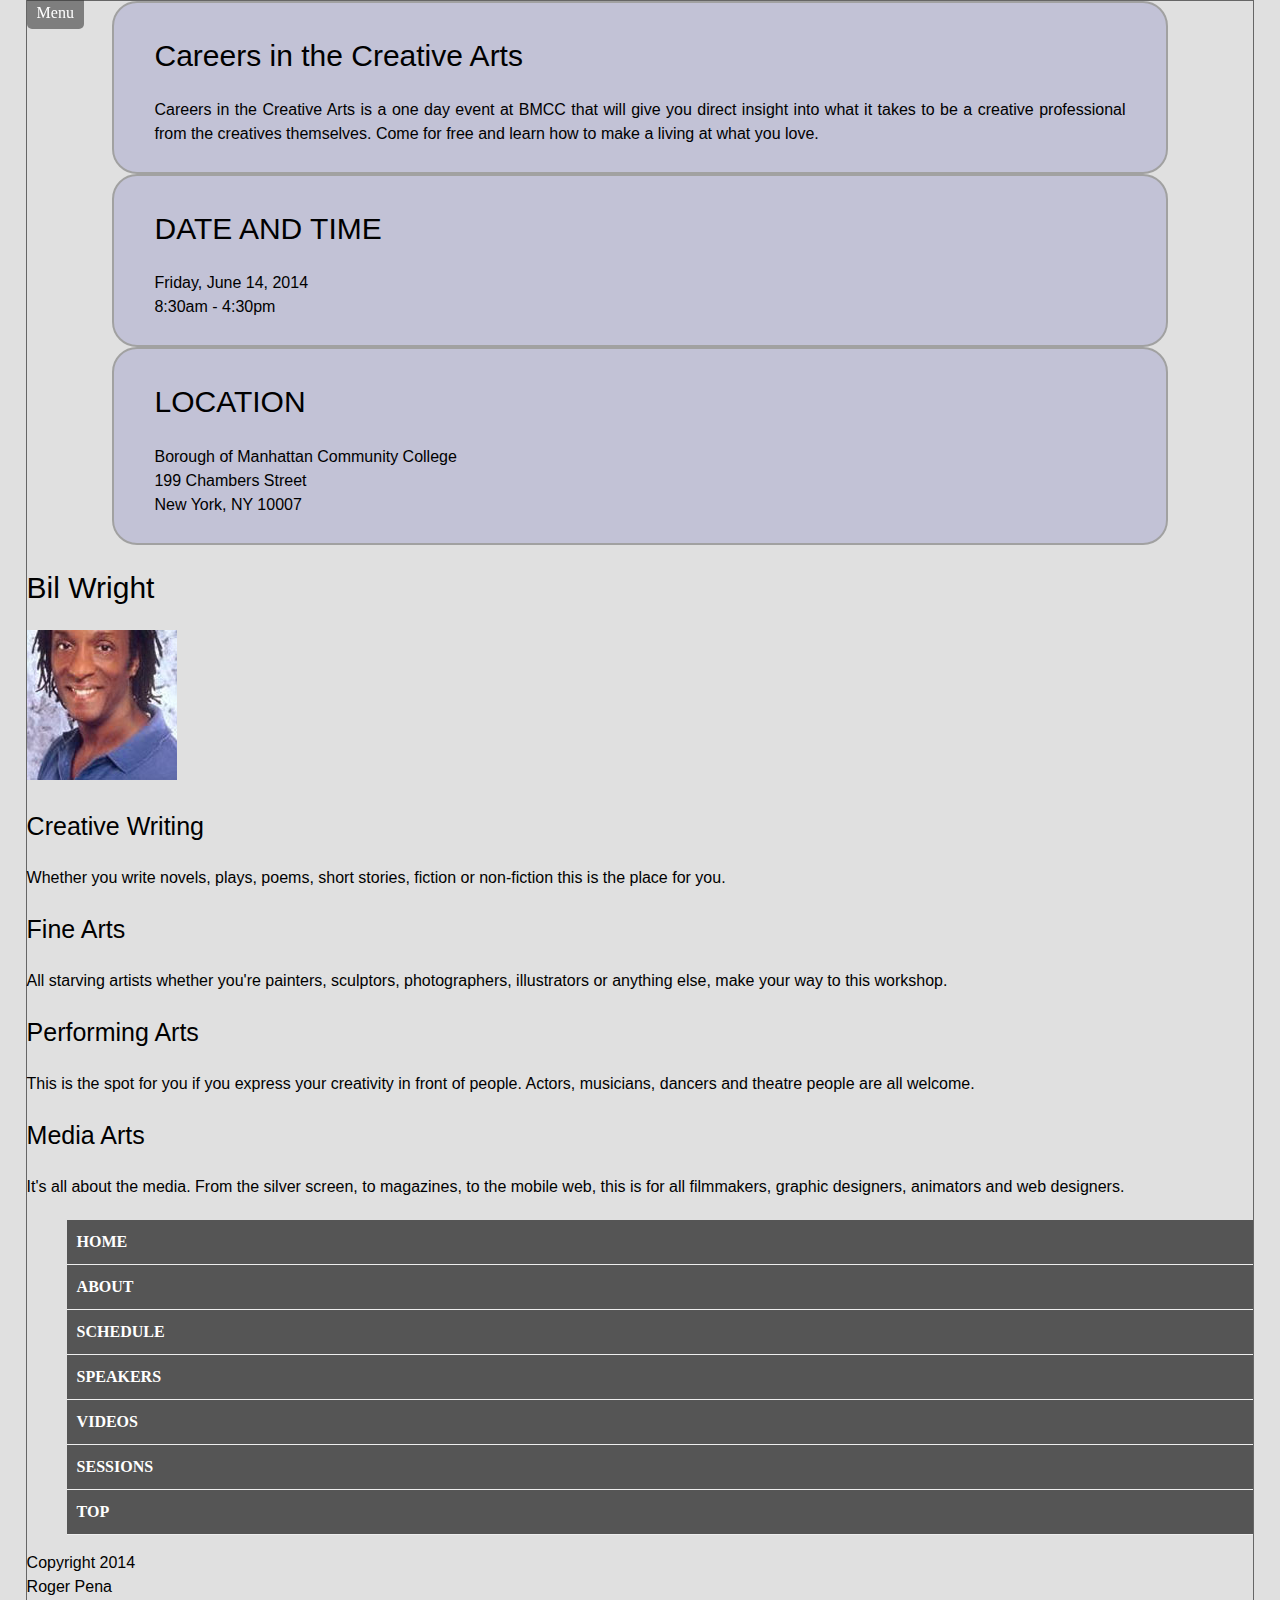
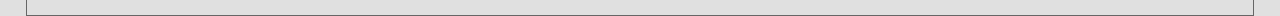
<file: index.html>
<!doctype html>
<html lang="en">
<head>
	<meta charset="utf-8">
		<title>Careers in the Creative Arts</title>
		<link rel="stylesheet" type="text/css" href="css/style.css">
</head>
<body>
	<a name="top"></a>
<div class="menu">
    <a href="#main_nav">Menu</a>
</div>

<div class="intro">
<h1>
Careers in the Creative Arts
</h1>

		<p>Careers in the Creative Arts is a one day event at BMCC that will give you direct insight into what it takes to be a creative professional from the creatives themselves. Come for free and learn how to make a living at what you love.</p>
</div>

<div class="date">
			<h1>DATE AND TIME</h1>

				<p>Friday, June 14, 2014<br>
				8:30am - 4:30pm</p>
</div>


<div class="location">
				<h1>LOCATION</h1>
					<p>Borough of Manhattan Community College<br>
					199 Chambers Street<br> 
					New York, NY 10007</p>

</div>


<div class="featuredspeakers">

	<h1>Bil Wright</h1>
	<img src="cropped/BilWright_2.jpg">
</div>	

<div class="workshop">
	<h2>Creative Writing<h2>
		<p>Whether you write novels, plays, poems, short stories, fiction or non-fiction this is the place for you.</p>
</div>


<div class="workshop">
	<h2>Fine Arts<h2>
		<p>All starving artists whether you're painters, sculptors, photographers, illustrators or anything else, make your way to this workshop.</p>
</div>


<div class="workshop">
	<h2>Performing Arts<h2>
		<p>This is the spot for you if you express your creativity in front of people. Actors, musicians, dancers and theatre people are all welcome.</p>
</div>


<div class="workshop">
	<h2>Media Arts<h2>
		<p>It's all about the media. From the silver screen, to magazines, to the mobile web, this is for all filmmakers, graphic designers, animators and web designers.</p>
</div>


<a name="main_nav"></a> 
<nav id="main_nav" >
  <ul>
      	<li id="active"> <a href="index.html">home</a> </li>
		<li> <a href="about.html">About</a> </li>
		<li> <a href="schedule.html">Schedule</a> </li>
		<li> <a href="speakers.html">Speakers</a> </li>
		<li> <a href="videos.html">Videos</a> </li>
		<li> <a href="session.html">Sessions</a> </li>

      <li><a href="#top" class="top">Top</a></li>
  </ul>
</nav>

<footer>
<P>Copyright 2014
<br>Roger Pena</P>
</footer>
 </body>
</html>
</file>
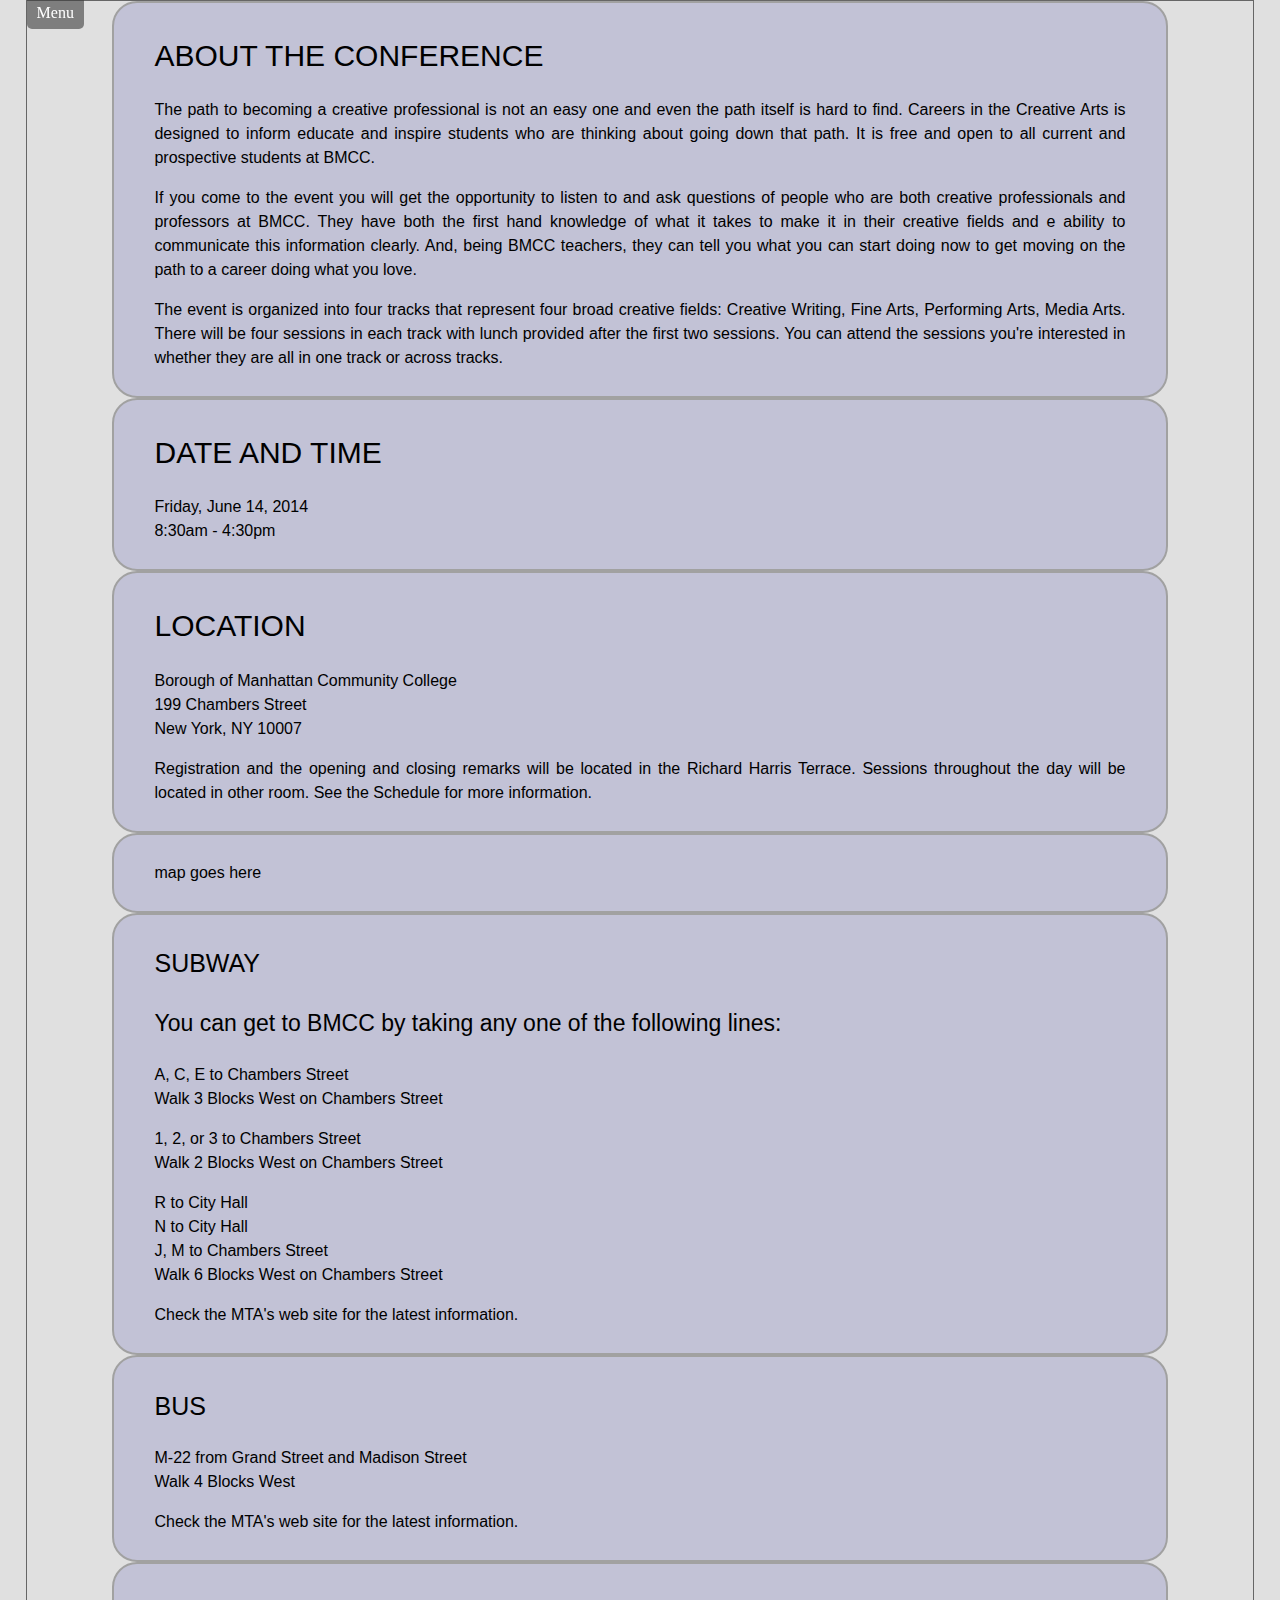
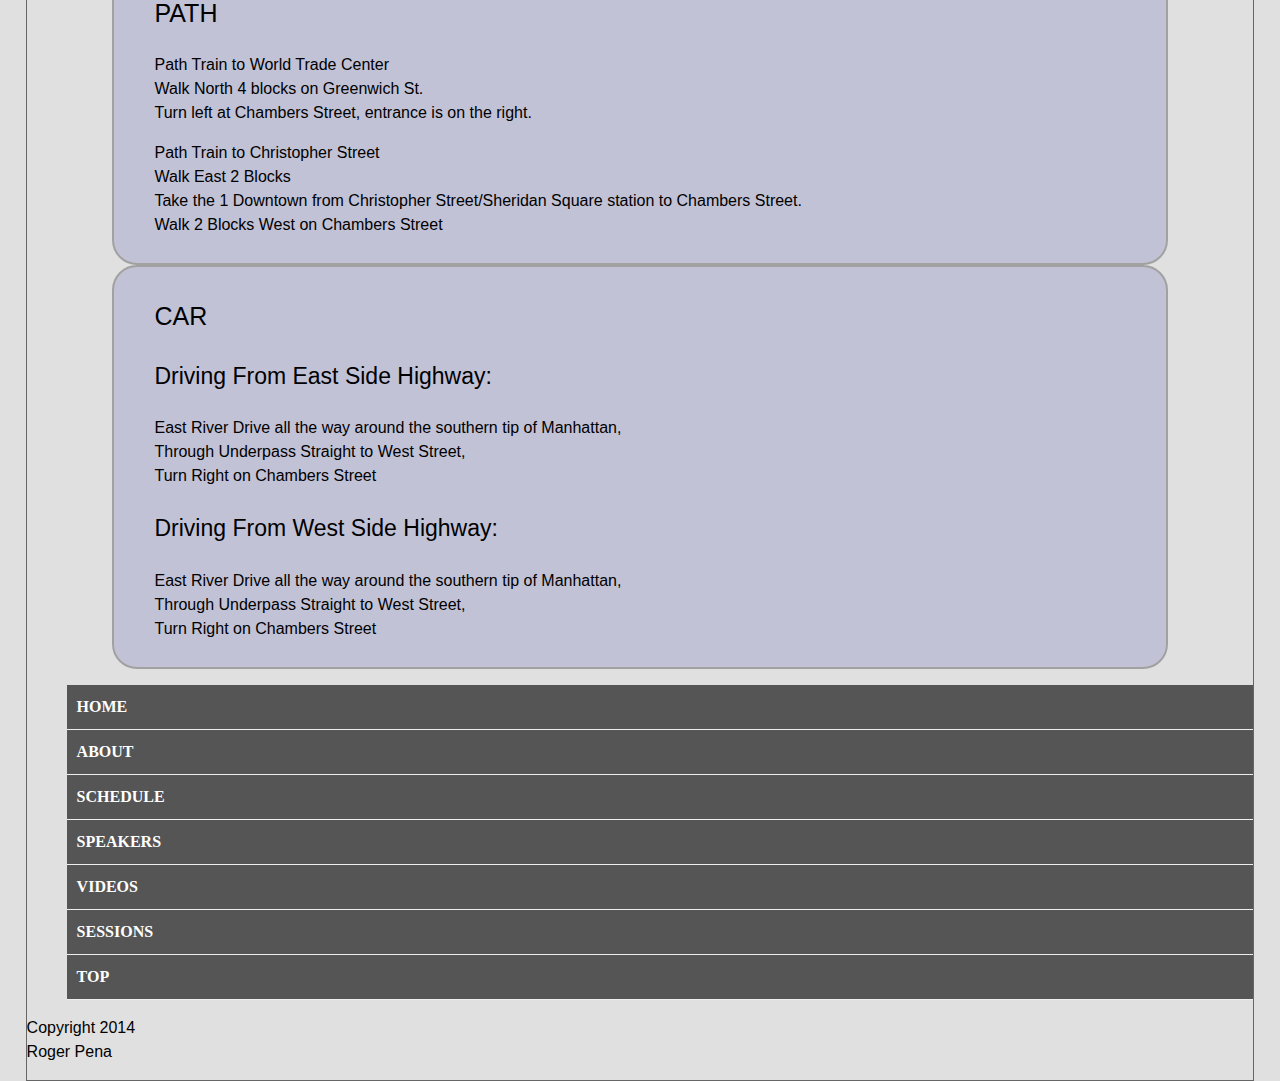
<file: about.html>
<!doctype html>
<html lang="en">
	<head>
		<meta charset="UTF-8">
		<title>RWD First Examples</title>
		<link rel="stylesheet" href="css/style.css">
		
	</head>
	<body>
		<a name="top"></a>
<div class="menu">
    <a href="#main_nav">Menu</a>
</div>
						
		<div class="conference">
			<h1>ABOUT THE CONFERENCE</h1>
				<p>The path to becoming a creative professional is not an easy one and even the path itself is hard to find. Careers in the Creative Arts is designed to inform educate and inspire students who are thinking about going down that path. It is free and open to all current and prospective students at BMCC.</p>

				<p>If you come to the event you will get the opportunity to listen to and ask questions of people who are both creative professionals and professors at BMCC. They have both the first hand knowledge of what it takes to make it in their creative fields and e ability to communicate this information clearly.  And, being BMCC teachers, they can tell you what you can start doing now to get moving on the path to a career doing what you love.</p>

				<p>The event is organized into four tracks that represent four broad creative fields: Creative Writing, Fine Arts, Performing Arts, Media Arts. There will be four sessions in each track with lunch provided after the first two sessions. You can attend the sessions you're interested in whether they are all in one track or across tracks.</p>
		</div>



		<div class="date">
			<h1>DATE AND TIME</h1>

				<p>Friday, June 14, 2014<br>
				8:30am - 4:30pm</p>
		</div>



		<div class="location">
				<h1>LOCATION</h1>
					<p>Borough of Manhattan Community College<br>
					199 Chambers Street<br> 
					New York, NY 10007</p>

					<p>Registration and the opening and closing remarks will be located in the Richard Harris Terrace. Sessions throughout the day will be located in other room. See the Schedule for more information.</p>
		</div>

		

		<div class="map">
			<p>map goes here</p>
		</div>

		

		<div class="directions">
			<div class="directions-type subway">

				<div class="transport">
					<h2>SUBWAY</h2>
				</div>

					<div class="commute">
						<h3>You can get to BMCC by taking any one of the following lines:</h3>
							<p>A, C, E to Chambers Street<br> 
							Walk 3 Blocks West on Chambers Street</p>

							<p>1, 2, or 3 to Chambers Street<br>
							Walk 2 Blocks West on Chambers Street</p>

							<p>R to City Hall<br>
							N to City Hall<br>
							J, M to Chambers Street<br>
							Walk 6 Blocks West on Chambers Street</p>

							<p>Check the MTA's web site for the latest information.</p>
					</div>
			</div>



				<div class="directions-type bus">

					<div class="transport">
							<h2>BUS</h2>
					</div>
					
					<div class="commute">
						<p>M-22 from Grand Street and Madison Street<br>
						Walk 4 Blocks West</p>

						<p>Check the MTA's web site for the latest information.</p>
					</div>
				</div>

				


				<div class="directions-type path">

					<div class="transport">
						<h2>PATH</h2>
					</div>
					
					<div class="commute">
						<p>Path Train to World Trade Center<br>
							Walk North 4 blocks on Greenwich St.<br>
							Turn left at Chambers Street, entrance is on the right.</p>

						<p>Path Train to Christopher Street<br>
							Walk East 2 Blocks<br>
							Take the 1 Downtown from Christopher Street/Sheridan Square station to Chambers Street.<br> 
							Walk 2 Blocks West on Chambers Street</p>		
					</div>
				</div>

				<div class="directions-type car">

				<div class="transport">
						<h2>CAR</h2>
				</div>
				
				<div class="commute">
					<h3>Driving From East Side Highway:</h3>
						<p>East River Drive all the way around the southern tip of Manhattan,<br>
						Through Underpass Straight to West Street,<br>
						Turn Right on Chambers Street</p>

					<h3>Driving From West Side Highway:</h3>
						<p>East River Drive all the way around the southern tip of Manhattan,<br>
						Through Underpass Straight to West Street,<br>
						Turn Right on Chambers Street</p>
				</div>

			</div>

			
		</div>

		<a name="main_nav"></a> 
<nav id="main_nav" >
  <ul>
      	<li id="active"> <a href="index.html">home</a> </li>
		<li> <a href="about.html">About</a> </li>
		<li> <a href="schedule.html">Schedule</a> </li>
		<li> <a href="speakers.html">Speakers</a> </li>
		<li> <a href="videos.html">Videos</a> </li>
		<li> <a href="session.html">Sessions</a> </li>

      <li><a href="#top" class="top">Top</a></li>
  </ul>
</nav>

<footer>
	<P>Copyright 2014
	<br>Roger Pena</P>
</footer>

	</body>

</html>
</file>
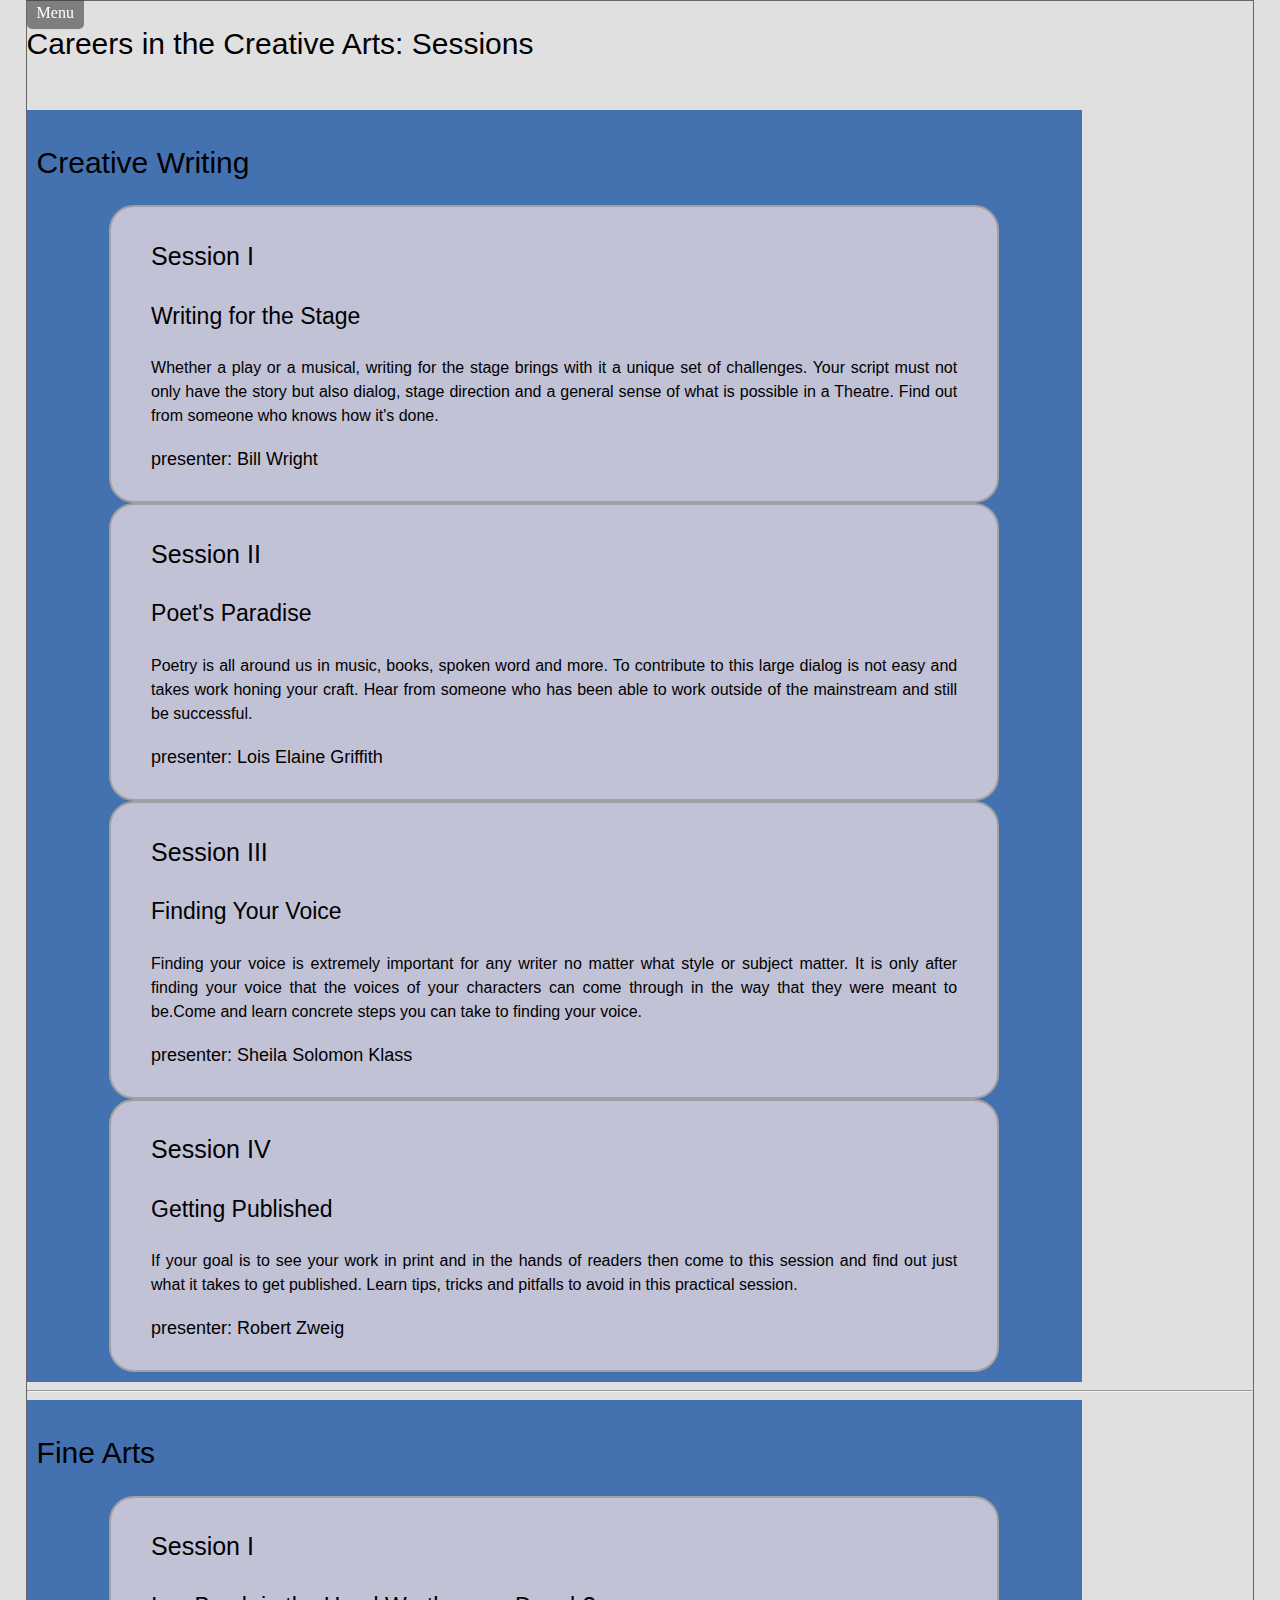
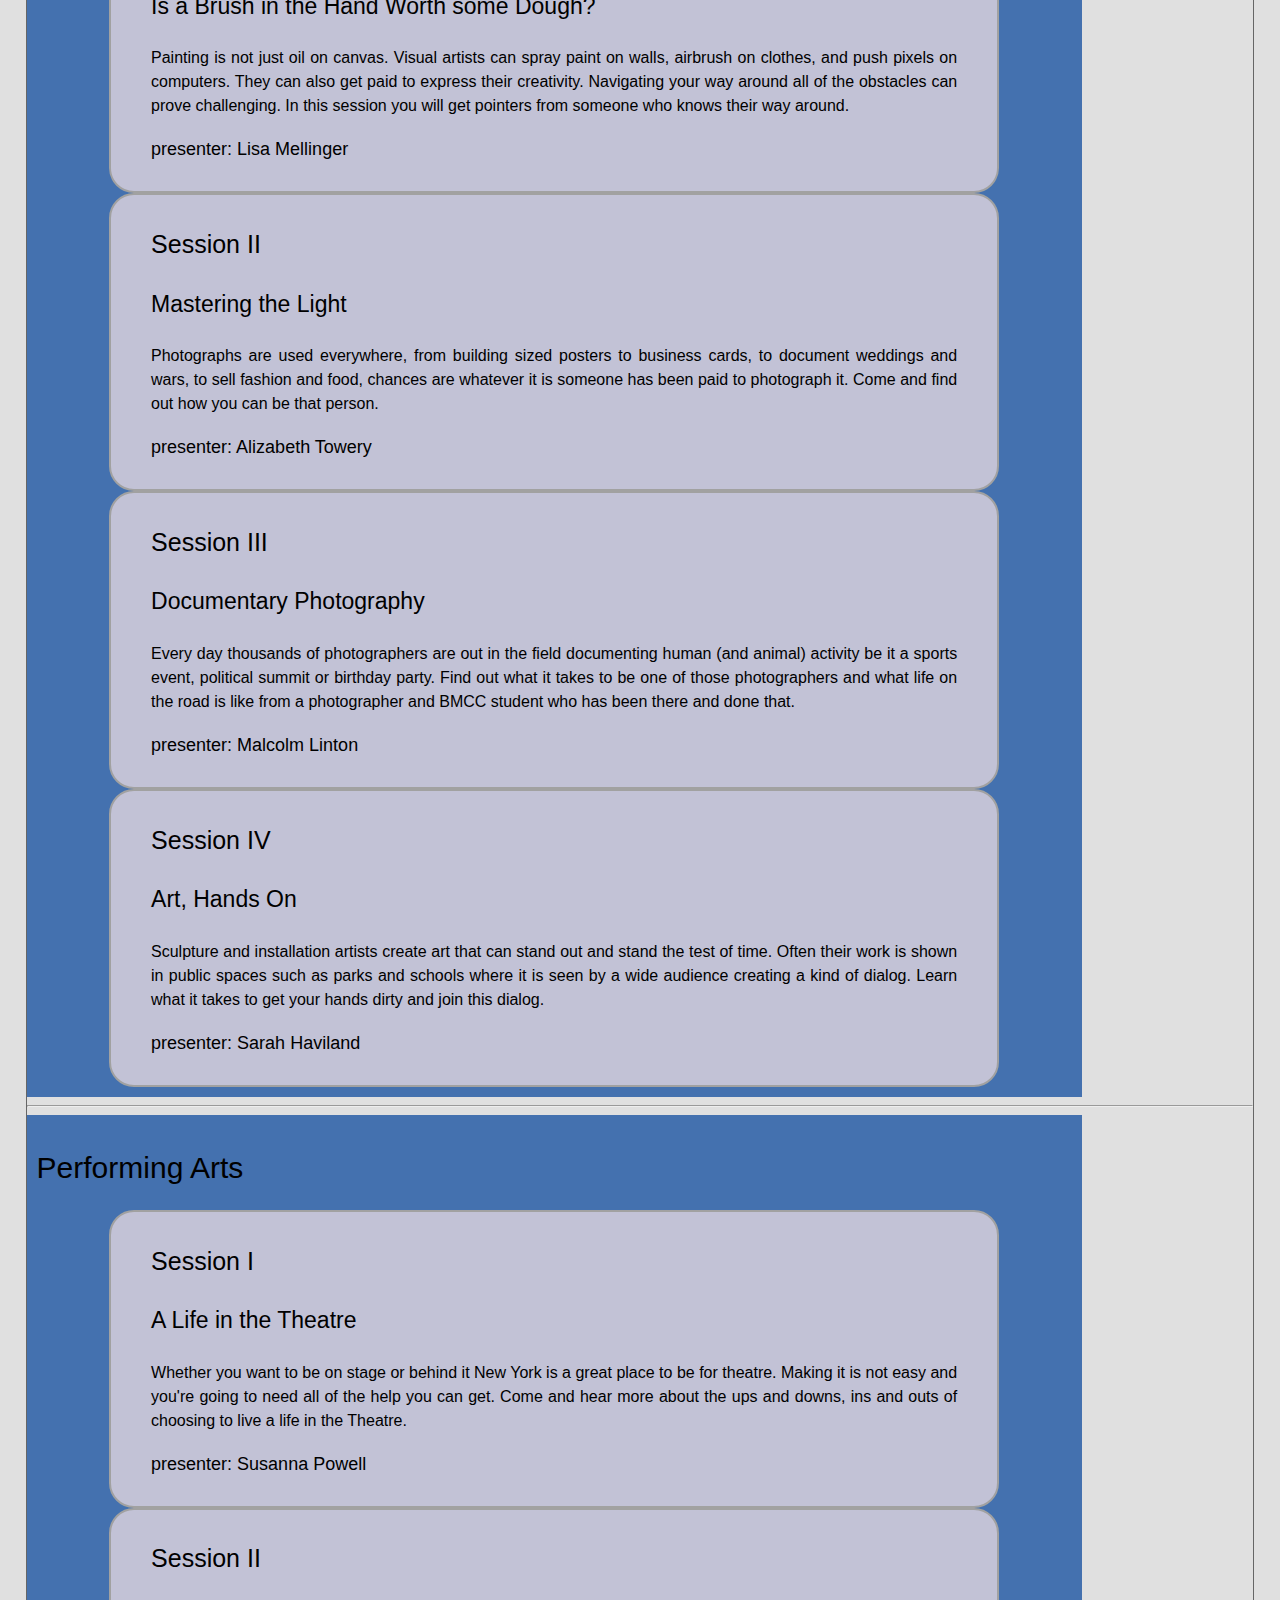
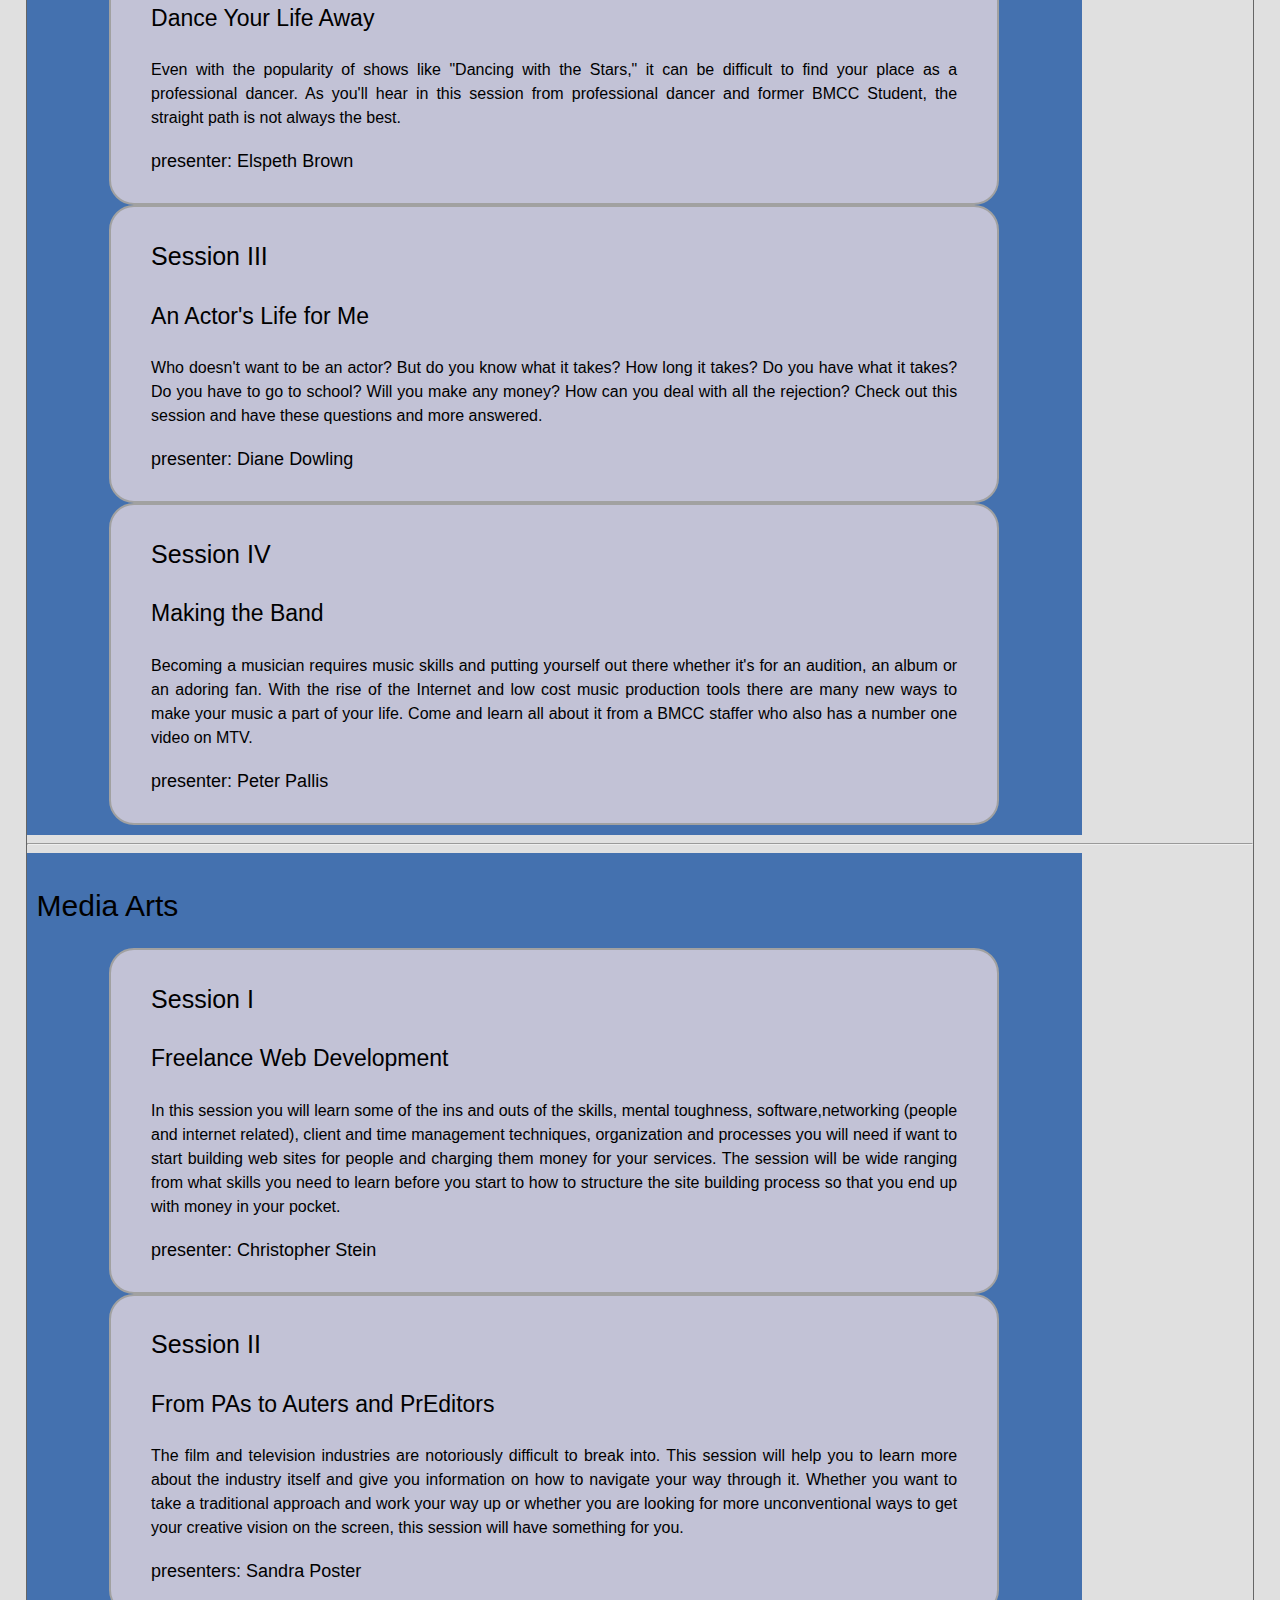
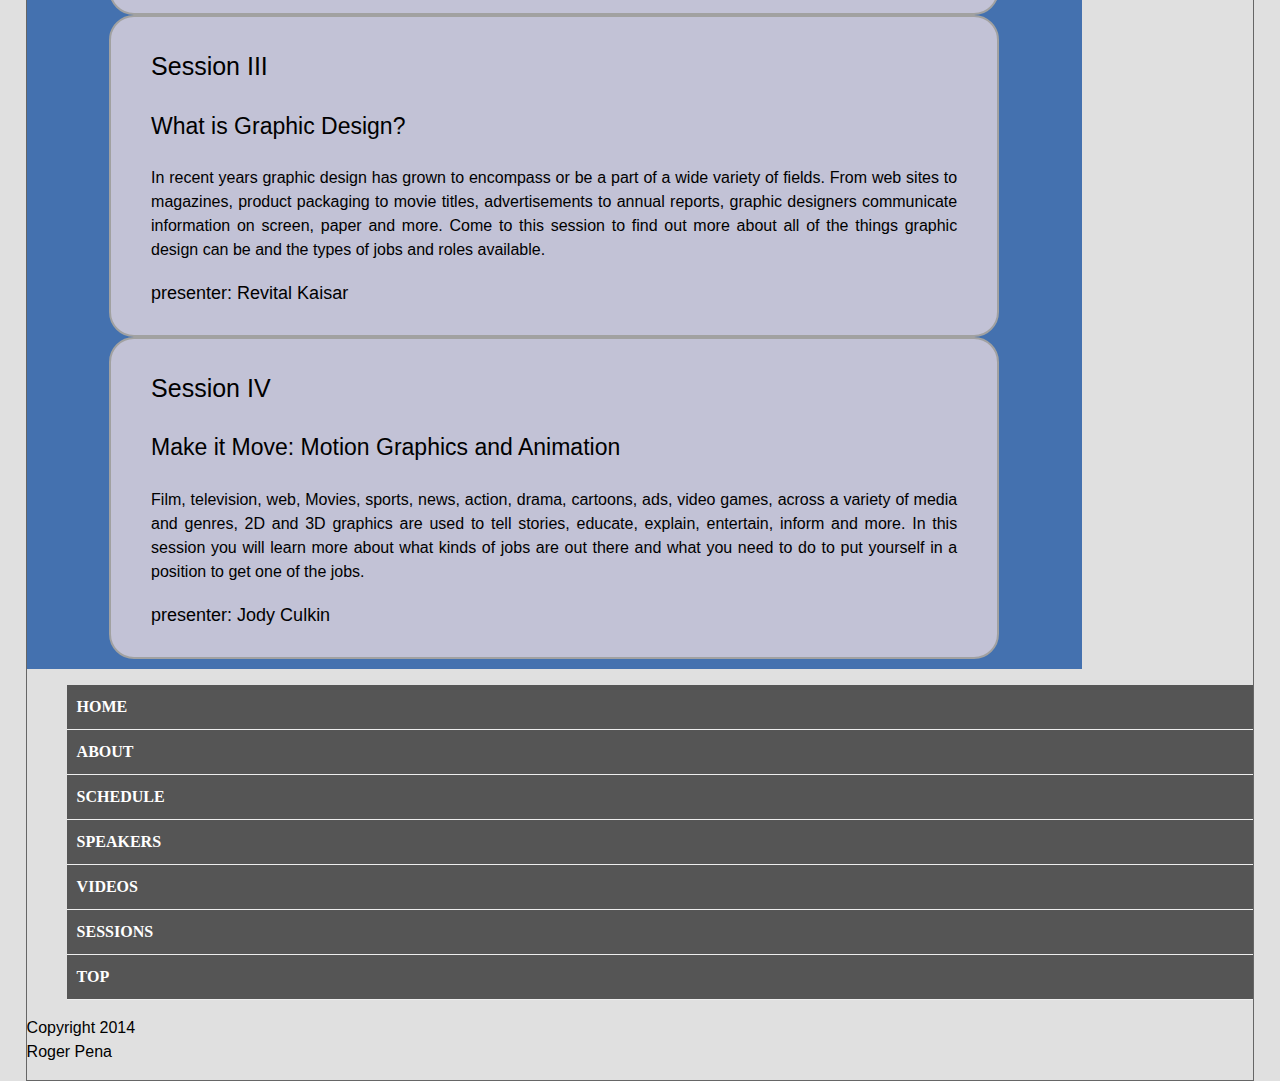
<file: session.html>
<!doctype html>
<html lang="en">
<head>
<meta charset="utf-8">
<title>Careers in the Creative Arts: Sessions</title>
<link rel="stylesheet" type="text/css" href="css/style.css">

</head>
<body id="session">
	<a name="top"></a>
<div class="menu">
    <a href="#main_nav">Menu</a>
</div>
<h1> Careers in the Creative Arts: Sessions </h1>
<br>

<section class="track" id="creative">
	<h1> Creative Writing </h1>

	<div class="session">
		<h2>Session I</h2>
		<h3 class="topic">Writing for the Stage</h3>
		<p>Whether a play or a musical, writing for the stage brings with it a unique set of challenges. Your script must not only have the story but also dialog, stage direction and a general sense of what is possible in a Theatre. Find out from someone who knows how it's done.</p>

		<p class="presenter">presenter: <span class="name">Bill Wright </span> </p>
	</div>
	

	<div class="session">
		<h2>Session II</h2>
		<h3 class="topic">Poet's Paradise</h3>
		<p>Poetry is all around us in music, books, spoken word and more. To contribute to this large dialog is not easy and takes work honing your craft. Hear from someone who has been able to work outside of the mainstream and still be successful.</p>
		<p class="presenter">presenter: <span class="name">Lois Elaine Griffith </span> </p>

	</div>

	<div class="session">
		<h2>Session III</h2>
		<h3 class="topic">Finding Your Voice</h3>
		<p>Finding your voice is extremely important for any writer no matter what style or subject matter. It is only after finding your voice that the voices of your characters can come through in the way that they were meant to be.Come and learn concrete steps you can take to finding your voice.</p>
		<p class="presenter">presenter: <span class="name">Sheila Solomon Klass </span> </p>
	</div>

	<div class="session">
		<h2>Session IV</h2>
		<h3 class="topic">Getting Published</h3>
		<p>If your goal is to see your work in print and in the hands of readers then come to this session and find out just what it takes to get published. Learn tips, tricks and pitfalls to avoid in this practical session.</p>
		<p class="presenter">presenter: <span class="part1pres">Robert Zweig  </span> </p>
	</div>
</section>

<hr>

<section class="track" id="fine">

	<h1> Fine Arts </h1>

	<div class="session">
		<h2>Session I</h2>
		<h3 class="topic">Is a Brush in the Hand Worth some Dough?</h3>

		<p>Painting is not just oil on canvas. Visual artists can spray paint on walls, airbrush on clothes, and push pixels on computers. They can also get paid to express their creativity. Navigating your way around all of the obstacles can prove challenging. In this session you will get pointers from someone who knows their way around. </p>
		<p class="presenter">presenter: <span class="name">Lisa Mellinger </span> </p>
	</div>

	<div class="session">
		<h2>Session II</h2>
		<h3 class="topic">Mastering the Light</h3>

		<p>Photographs are used everywhere, from building sized posters to business cards, to document weddings and wars, to sell fashion and food, chances are whatever it is someone has been paid to photograph it. Come and find out how you can be that person.</p>
		<p class="presenter">presenter: <span class="name">Alizabeth Towery </span> </p>
	</div>

	<div class="session">
		<h2>Session III</h2>
		<h3 class="topic">Documentary Photography</h3>
		<p>Every day thousands of photographers are out in the field documenting human (and animal) activity be it a sports event, political summit or birthday party. Find out what it takes to be one of those photographers and what life on the road is like from a photographer and BMCC student who has been there and done that.</p>
		<p class="presenter">presenter: <span class="name">Malcolm Linton </span> </p>
	</div>
	

	<div class="session">
		<h2>Session IV</h2>
		<h3 class="topic">Art, Hands On</h3>
		<p>Sculpture and installation artists create art that can stand out and stand the test of time. Often their work is shown in public spaces such as parks and schools where it is seen by a wide audience creating a kind of dialog. Learn what it takes to get your hands dirty and join this dialog.</p>
		<p class="presenter">presenter: <span class="name">Sarah Haviland </span> </p>
	</div>
</section>	

<hr>


<section class="track" id="performing">
	<h1> Performing Arts </h1>

	<div class="session">
		<h2>Session I</h2>
		<h3 class="topic">A Life in the Theatre </h3>
		<p>Whether you want to be on stage or behind it New York is a great place to be for theatre. Making it is not easy and you're going to need all of the help you can get. Come and hear more about the ups and downs, ins and outs of choosing to live a life in the Theatre.</p>
		<p class="presenter">presenter: <span class="name">Susanna Powell </span> </p>
	</div>

	<div class="session">
		<h2>Session II</h2>
		<h3 class="topic">Dance Your Life Away </h3>
		<p>Even with the popularity of shows like "Dancing with the Stars," it can be difficult to find your place as a professional dancer. As you'll hear in this session from professional dancer and former BMCC Student, the straight path is not always the best.</p>
		<p class="presenter">presenter: <span class="name">Elspeth Brown </span> </p>
	</div>

	<div class="session">
		<h2>Session III</h2>

		<h3 class="topic">An Actor's Life for Me </h3>
		<p>Who doesn't want to be an actor? But do you know what it takes? How long it takes? Do you have what it takes? Do you have to go to school? Will you make any money? How can you deal with all the rejection? Check out this session and have these questions and more answered.</p>
		<p class="presenter">presenter: <span class="name">Diane Dowling </span> </p>
	</div>

	<div class="session">
		<h2>Session IV</h2>
		<h3 class="topic">Making the Band </h3>
		<p>Becoming a musician requires music skills and putting yourself out there whether it's for an audition, an album or an adoring fan. With the rise of the Internet and low cost music production tools there are many new ways to make your music a part of your life. Come and learn all about it from a BMCC staffer who also has a number one video on MTV. </p>
		<p class="presenter">presenter: <span class="name">Peter Pallis </span> </p>
	</div>
</section>

<hr>


<section class="track" id="performing">
	<h1> Media Arts </h1>

	<div class="session">
		<h2>Session I</h2>
		<h3 class="topic">Freelance Web Development </h3>
		<p>In this session you will learn some of the ins and outs of the skills, mental toughness, software,networking (people and internet related), client and time management techniques, organization and processes you will need if want to start building web sites for people and charging them money for your services. The session will be wide ranging from what skills you need to learn before you start to how to structure the site building process so that you end up with money in your pocket.</p>
		<p class="presenter">presenter: <span class="name">Christopher Stein </span> </p>
	</div>

	<div class="session">
		<h2>Session II</h2>
		<h3 class="topic">From PAs to Auters and PrEditors </h3>
		<p>The film and television industries are notoriously difficult to break into. This session will help you to learn more about the industry itself and give you information on how to navigate your way through it. Whether you want to take a traditional approach and work your way up or whether you are looking for more unconventional ways to get your creative vision on the screen, this session will have something for you.</p>
		<p class="presenter">presenters: <span class="name">Sandra Poster </span> </p>
	</div>
	

	<div class="session">
		<h2>Session III</h2>
		<h3 class="topic">What is Graphic Design? </h3>
		<p>In recent years graphic design has grown to encompass or be a part of a wide variety of fields. From web sites to magazines, product packaging to movie titles, advertisements to annual reports, graphic designers communicate information on screen, paper and more. Come to this session to find out more about all of the things graphic design can be and the types of jobs and roles available.</p>
		<p class="presenter">presenter: <span class="name">Revital Kaisar </span> </p>
	</div>

	<div class="session">
		<h2>Session IV</h2>
		<h3 class="topic">Make it Move: Motion Graphics and Animation </h3>
		<p>Film, television, web, Movies, sports, news, action, drama, cartoons, ads, video games, across a variety of media and genres, 2D and 3D graphics are used to tell stories, educate, explain, entertain, inform and more. In this session you will learn more about what kinds of jobs are out there and what you need to do to put yourself in a position to get one of the jobs.</p>
		<p class="presenter">presenter: <span class="name">Jody Culkin </span> </p>
	</div>
</section>

<a name="main_nav"></a> 
<nav id="main_nav" >
  <ul>
      <li id="active"> <a href="index.html">home</a> </li>
		<li> <a href="about.html">About</a> </li>
		<li> <a href="schedule.html">Schedule</a> </li>
		<li> <a href="speakers.html">Speakers</a> </li>
		<li> <a href="videos.html">Videos</a> </li>
		<li> <a href="session.html">Sessions</a> </li>

      <li><a href="#top" class="top">Top</a></li>
  </ul>
</nav>

<footer>
	<P>Copyright 2014
	<br>Roger Pena</P>
</footer>

</body>
</html>
</file>
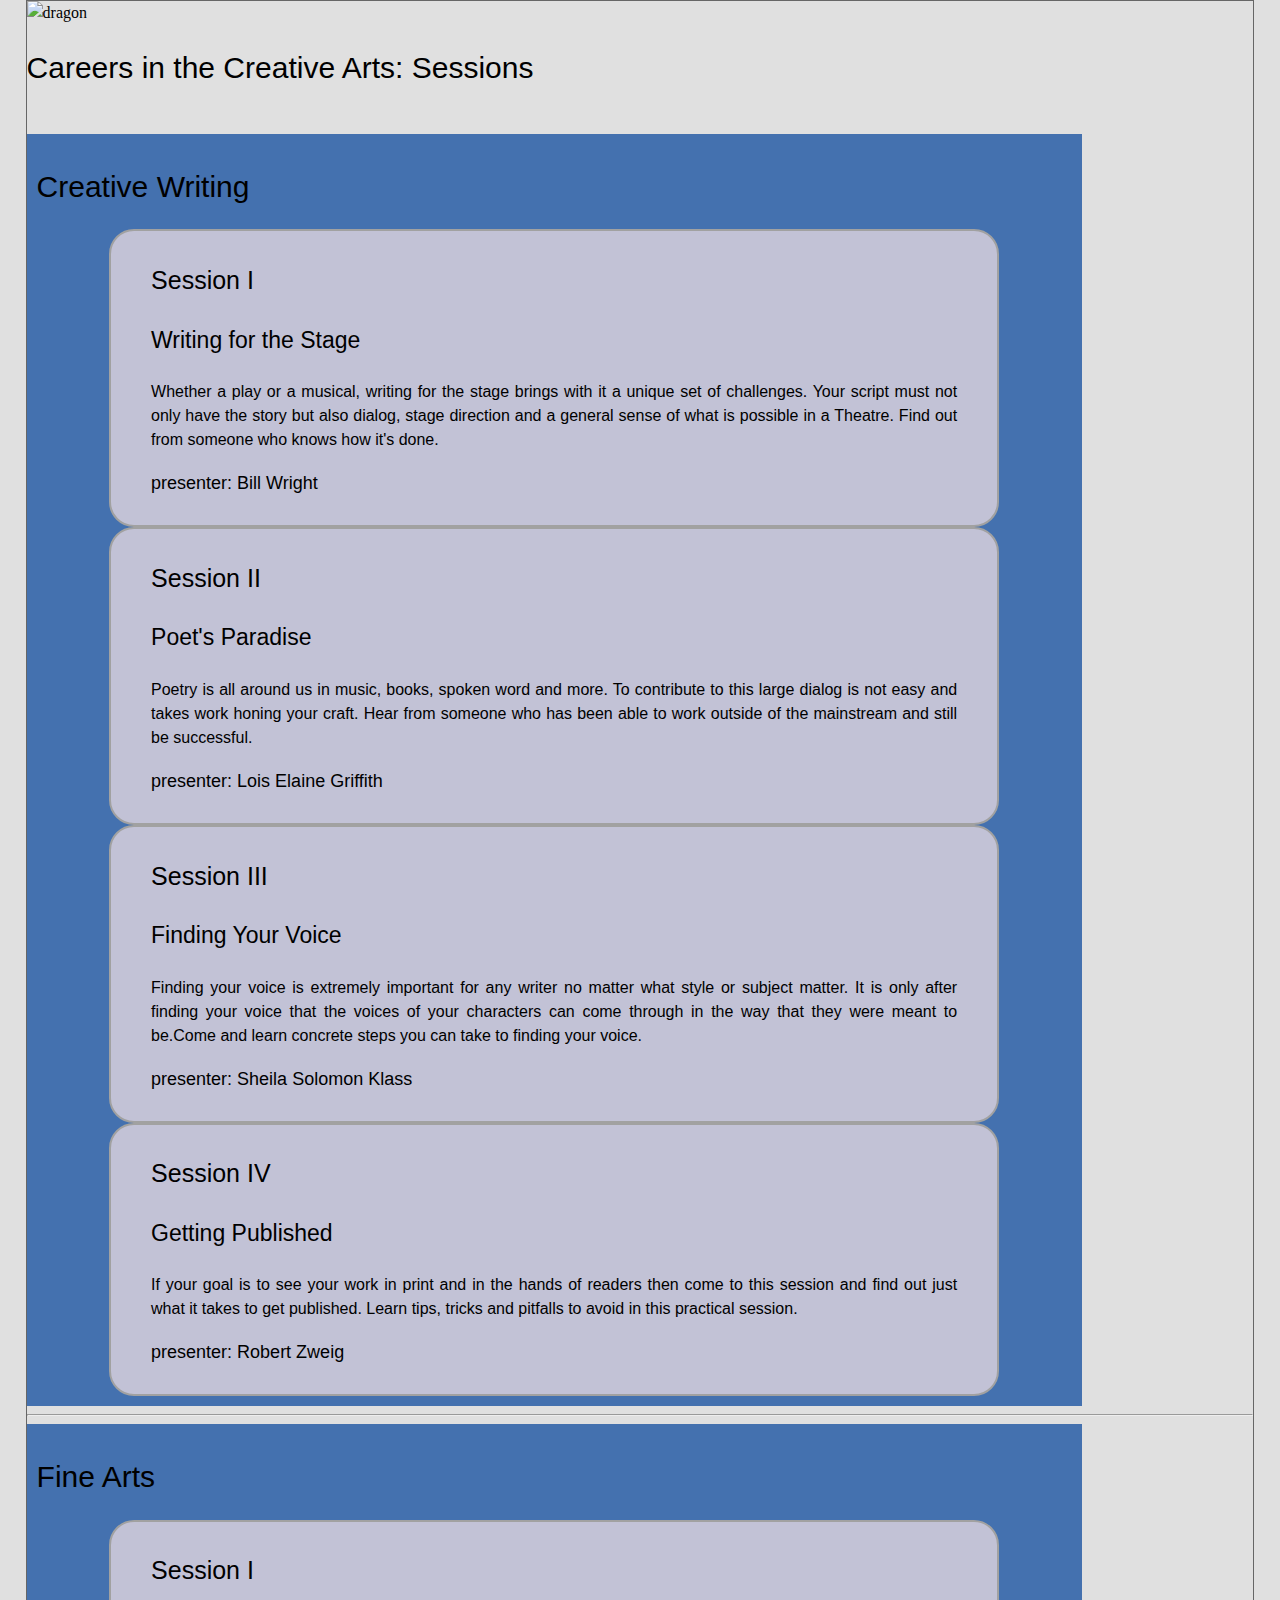
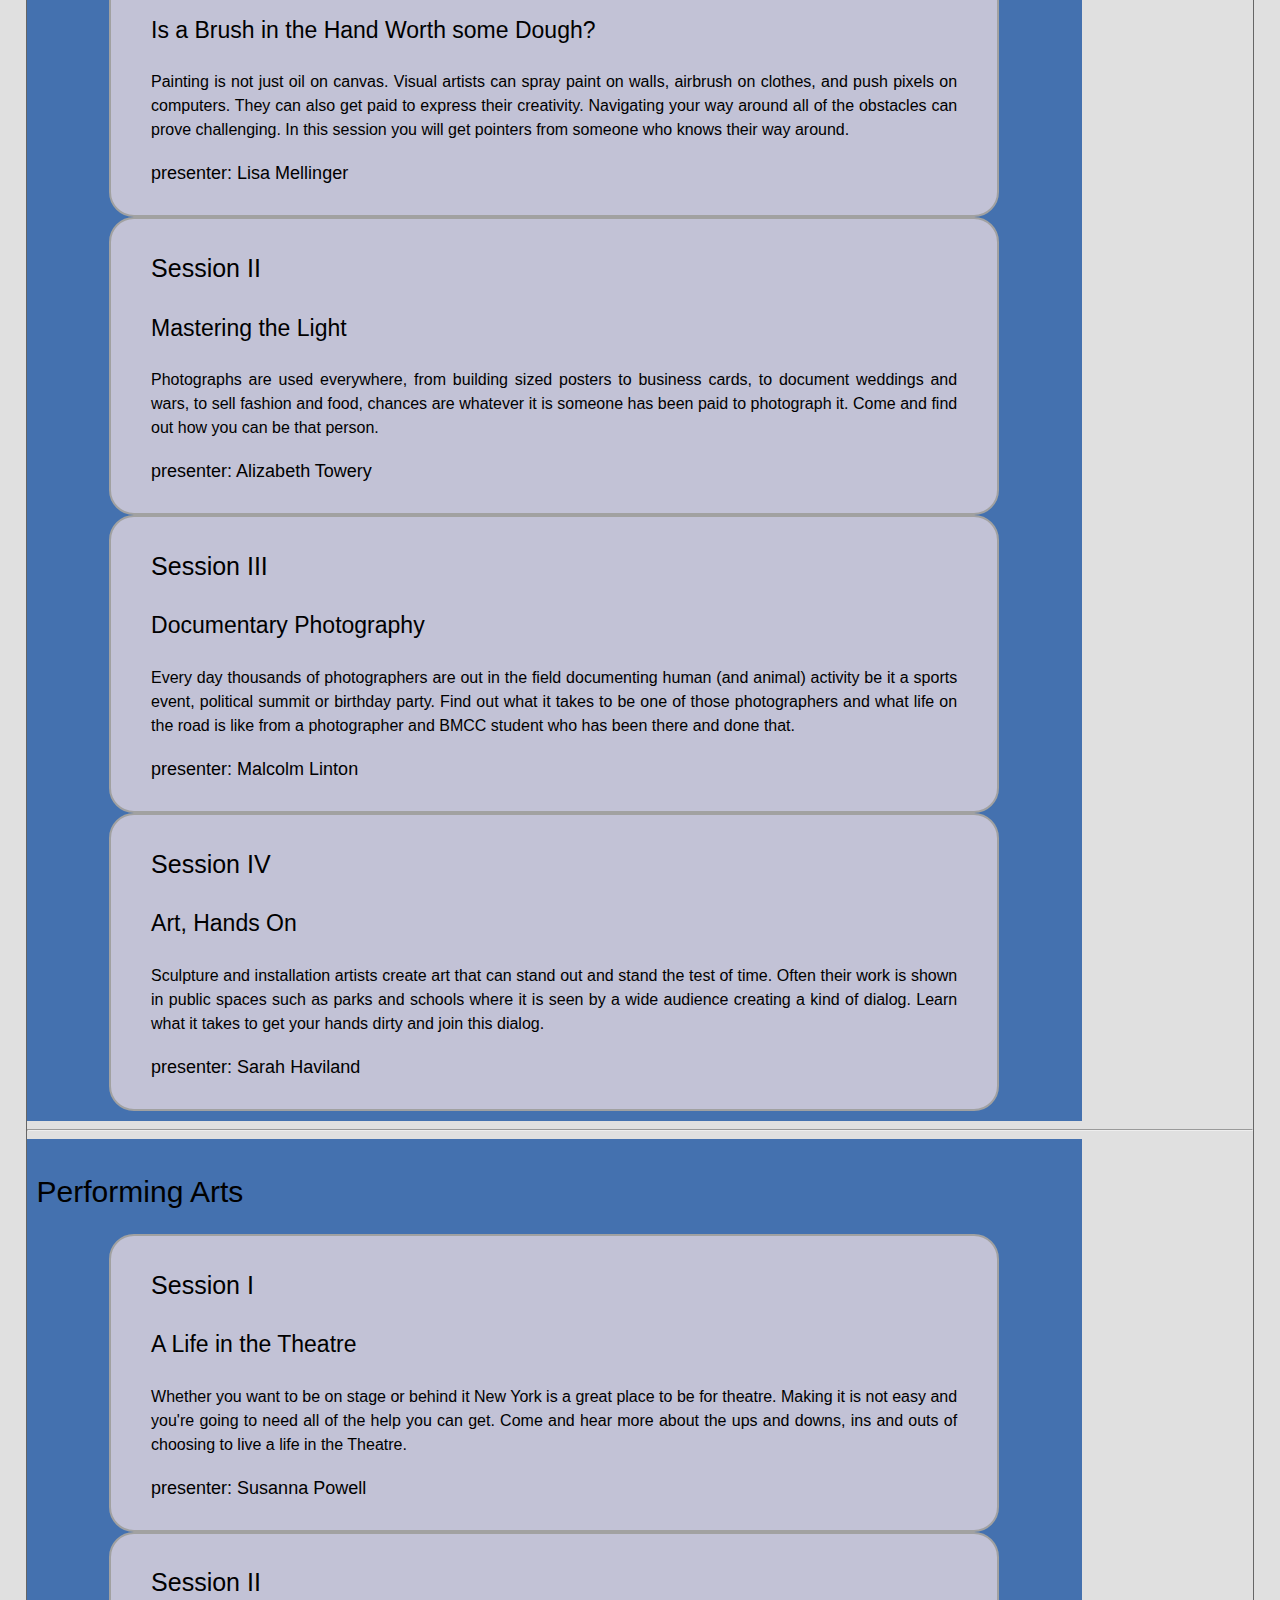
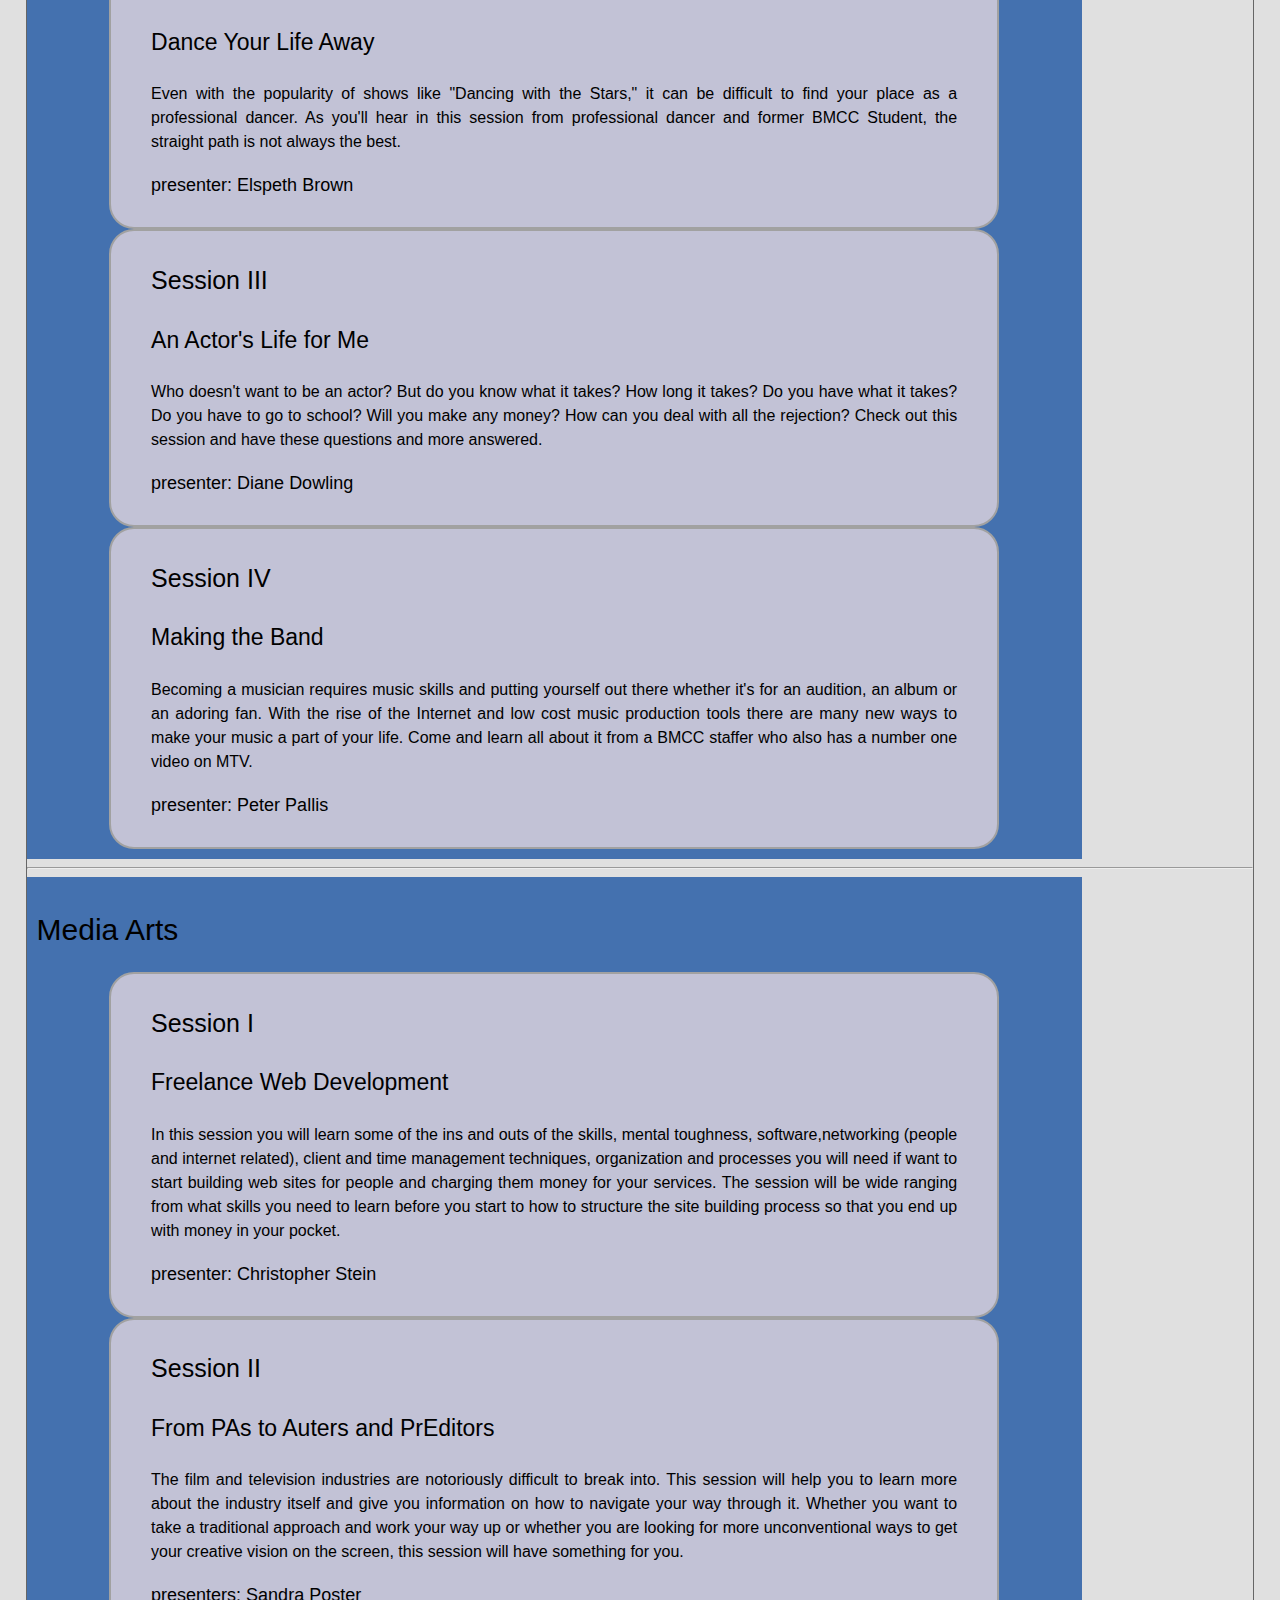
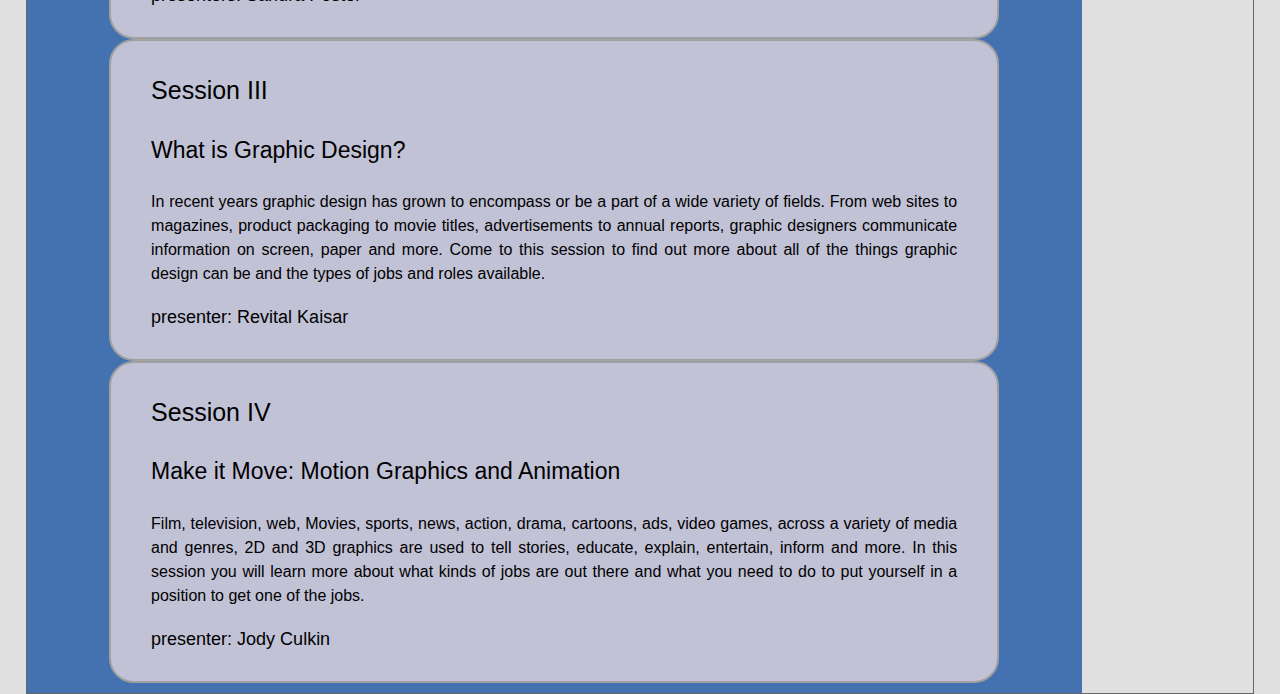
<file: sessions.html>
<!doctype html>
<html lang="en">
<head>
<meta charset="utf-8">
<title>Careers in the Creative Arts: Sessions</title>
<link rel="stylesheet" type="text/css" href="css/style.css">

</head>
<body>

<div class="image">
	<img scr="http://6269-9001.zippykid.netdna-cdn.com/wp-content/uploads/2013/08/Dragons-Wallpaper.jpg" alt="dragon" width="500 px" height="400 px">
</div>

<h1> Careers in the Creative Arts: Sessions </h1>
<br>

<section class="track" id="creative">
	<h1> Creative Writing </h1>

	<div class="session">
		<h2>Session I</h2>
		<h3 class="topic">Writing for the Stage</h3>
		<p>Whether a play or a musical, writing for the stage brings with it a unique set of challenges. Your script must not only have the story but also dialog, stage direction and a general sense of what is possible in a Theatre. Find out from someone who knows how it's done.</p>

		<p class="presenter">presenter: <span class="name">Bill Wright </span> </p>
	</div>
	

	<div class="session">
		<h2>Session II</h2>
		<h3 class="topic">Poet's Paradise</h3>
		<p>Poetry is all around us in music, books, spoken word and more. To contribute to this large dialog is not easy and takes work honing your craft. Hear from someone who has been able to work outside of the mainstream and still be successful.</p>
		<p class="presenter">presenter: <span class="name">Lois Elaine Griffith </span> </p>

	</div>

	<div class="session">
		<h2>Session III</h2>
		<h3 class="topic">Finding Your Voice</h3>
		<p>Finding your voice is extremely important for any writer no matter what style or subject matter. It is only after finding your voice that the voices of your characters can come through in the way that they were meant to be.Come and learn concrete steps you can take to finding your voice.</p>
		<p class="presenter">presenter: <span class="name">Sheila Solomon Klass </span> </p>
	</div>

	<div class="session">
		<h2>Session IV</h2>
		<h3 class="topic">Getting Published</h3>
		<p>If your goal is to see your work in print and in the hands of readers then come to this session and find out just what it takes to get published. Learn tips, tricks and pitfalls to avoid in this practical session.</p>
		<p class="presenter">presenter: <span class="part1pres">Robert Zweig  </span> </p>
	</div>
</section>

<hr>

<section class="track" id="fine">

	<h1> Fine Arts </h1>

	<div class="session">
		<h2>Session I</h2>
		<h3 class="topic">Is a Brush in the Hand Worth some Dough?</h3>

		<p>Painting is not just oil on canvas. Visual artists can spray paint on walls, airbrush on clothes, and push pixels on computers. They can also get paid to express their creativity. Navigating your way around all of the obstacles can prove challenging. In this session you will get pointers from someone who knows their way around. </p>
		<p class="presenter">presenter: <span class="name">Lisa Mellinger </span> </p>
	</div>

	<div class="session">
		<h2>Session II</h2>
		<h3 class="topic">Mastering the Light</h3>

		<p>Photographs are used everywhere, from building sized posters to business cards, to document weddings and wars, to sell fashion and food, chances are whatever it is someone has been paid to photograph it. Come and find out how you can be that person.</p>
		<p class="presenter">presenter: <span class="name">Alizabeth Towery </span> </p>
	</div>

	<div class="session">
		<h2>Session III</h2>
		<h3 class="topic">Documentary Photography</h3>
		<p>Every day thousands of photographers are out in the field documenting human (and animal) activity be it a sports event, political summit or birthday party. Find out what it takes to be one of those photographers and what life on the road is like from a photographer and BMCC student who has been there and done that.</p>
		<p class="presenter">presenter: <span class="name">Malcolm Linton </span> </p>
	</div>
	

	<div class="session">
		<h2>Session IV</h2>
		<h3 class="topic">Art, Hands On</h3>
		<p>Sculpture and installation artists create art that can stand out and stand the test of time. Often their work is shown in public spaces such as parks and schools where it is seen by a wide audience creating a kind of dialog. Learn what it takes to get your hands dirty and join this dialog.</p>
		<p class="presenter">presenter: <span class="name">Sarah Haviland </span> </p>
	</div>
</section>	

<hr>


<section class="track" id="performing">
	<h1> Performing Arts </h1>

	<div class="session">
		<h2>Session I</h2>
		<h3 class="topic">A Life in the Theatre </h3>
		<p>Whether you want to be on stage or behind it New York is a great place to be for theatre. Making it is not easy and you're going to need all of the help you can get. Come and hear more about the ups and downs, ins and outs of choosing to live a life in the Theatre.</p>
		<p class="presenter">presenter: <span class="name">Susanna Powell </span> </p>
	</div>

	<div class="session">
		<h2>Session II</h2>
		<h3 class="topic">Dance Your Life Away </h3>
		<p>Even with the popularity of shows like "Dancing with the Stars," it can be difficult to find your place as a professional dancer. As you'll hear in this session from professional dancer and former BMCC Student, the straight path is not always the best.</p>
		<p class="presenter">presenter: <span class="name">Elspeth Brown </span> </p>
	</div>

	<div class="session">
		<h2>Session III</h2>

		<h3 class="topic">An Actor's Life for Me </h3>
		<p>Who doesn't want to be an actor? But do you know what it takes? How long it takes? Do you have what it takes? Do you have to go to school? Will you make any money? How can you deal with all the rejection? Check out this session and have these questions and more answered.</p>
		<p class="presenter">presenter: <span class="name">Diane Dowling </span> </p>
	</div>

	<div class="session">
		<h2>Session IV</h2>
		<h3 class="topic">Making the Band </h3>
		<p>Becoming a musician requires music skills and putting yourself out there whether it's for an audition, an album or an adoring fan. With the rise of the Internet and low cost music production tools there are many new ways to make your music a part of your life. Come and learn all about it from a BMCC staffer who also has a number one video on MTV. </p>
		<p class="presenter">presenter: <span class="name">Peter Pallis </span> </p>
	</div>
</section>

<hr>


<section class="track" id="performing">
	<h1> Media Arts </h1>

	<div class="session">
		<h2>Session I</h2>
		<h3 class="topic">Freelance Web Development </h3>
		<p>In this session you will learn some of the ins and outs of the skills, mental toughness, software,networking (people and internet related), client and time management techniques, organization and processes you will need if want to start building web sites for people and charging them money for your services. The session will be wide ranging from what skills you need to learn before you start to how to structure the site building process so that you end up with money in your pocket.</p>
		<p class="presenter">presenter: <span class="name">Christopher Stein </span> </p>
	</div>

	<div class="session">
		<h2>Session II</h2>
		<h3 class="topic">From PAs to Auters and PrEditors </h3>
		<p>The film and television industries are notoriously difficult to break into. This session will help you to learn more about the industry itself and give you information on how to navigate your way through it. Whether you want to take a traditional approach and work your way up or whether you are looking for more unconventional ways to get your creative vision on the screen, this session will have something for you.</p>
		<p class="presenter">presenters: <span class="name">Sandra Poster </span> </p>
	</div>
	

	<div class="session">
		<h2>Session III</h2>
		<h3 class="topic">What is Graphic Design? </h3>
		<p>In recent years graphic design has grown to encompass or be a part of a wide variety of fields. From web sites to magazines, product packaging to movie titles, advertisements to annual reports, graphic designers communicate information on screen, paper and more. Come to this session to find out more about all of the things graphic design can be and the types of jobs and roles available.</p>
		<p class="presenter">presenter: <span class="name">Revital Kaisar </span> </p>
	</div>

	<div class="session">
		<h2>Session IV</h2>
		<h3 class="topic">Make it Move: Motion Graphics and Animation </h3>
		<p>Film, television, web, Movies, sports, news, action, drama, cartoons, ads, video games, across a variety of media and genres, 2D and 3D graphics are used to tell stories, educate, explain, entertain, inform and more. In this session you will learn more about what kinds of jobs are out there and what you need to do to put yourself in a position to get one of the jobs.</p>
		<p class="presenter">presenter: <span class="name">Jody Culkin </span> </p>
	</div>
</section>

</body>
</html>
</file>
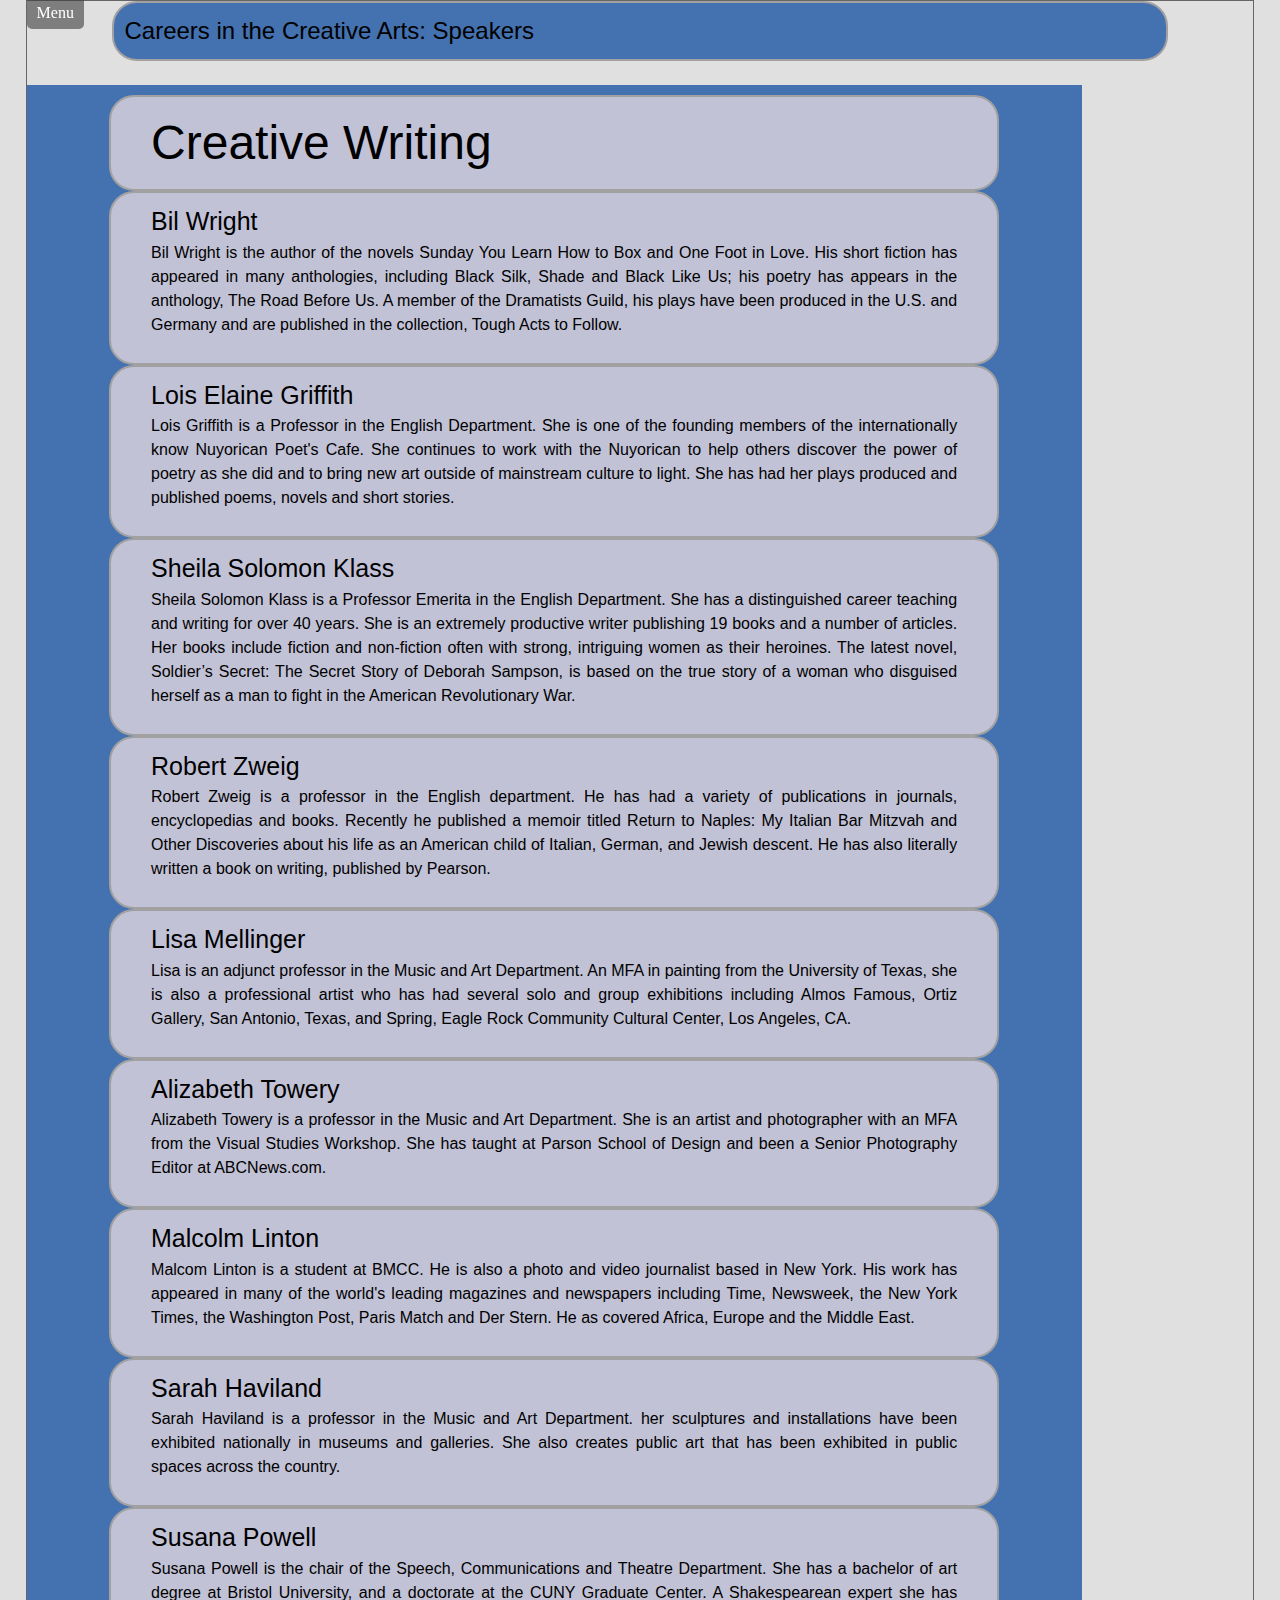
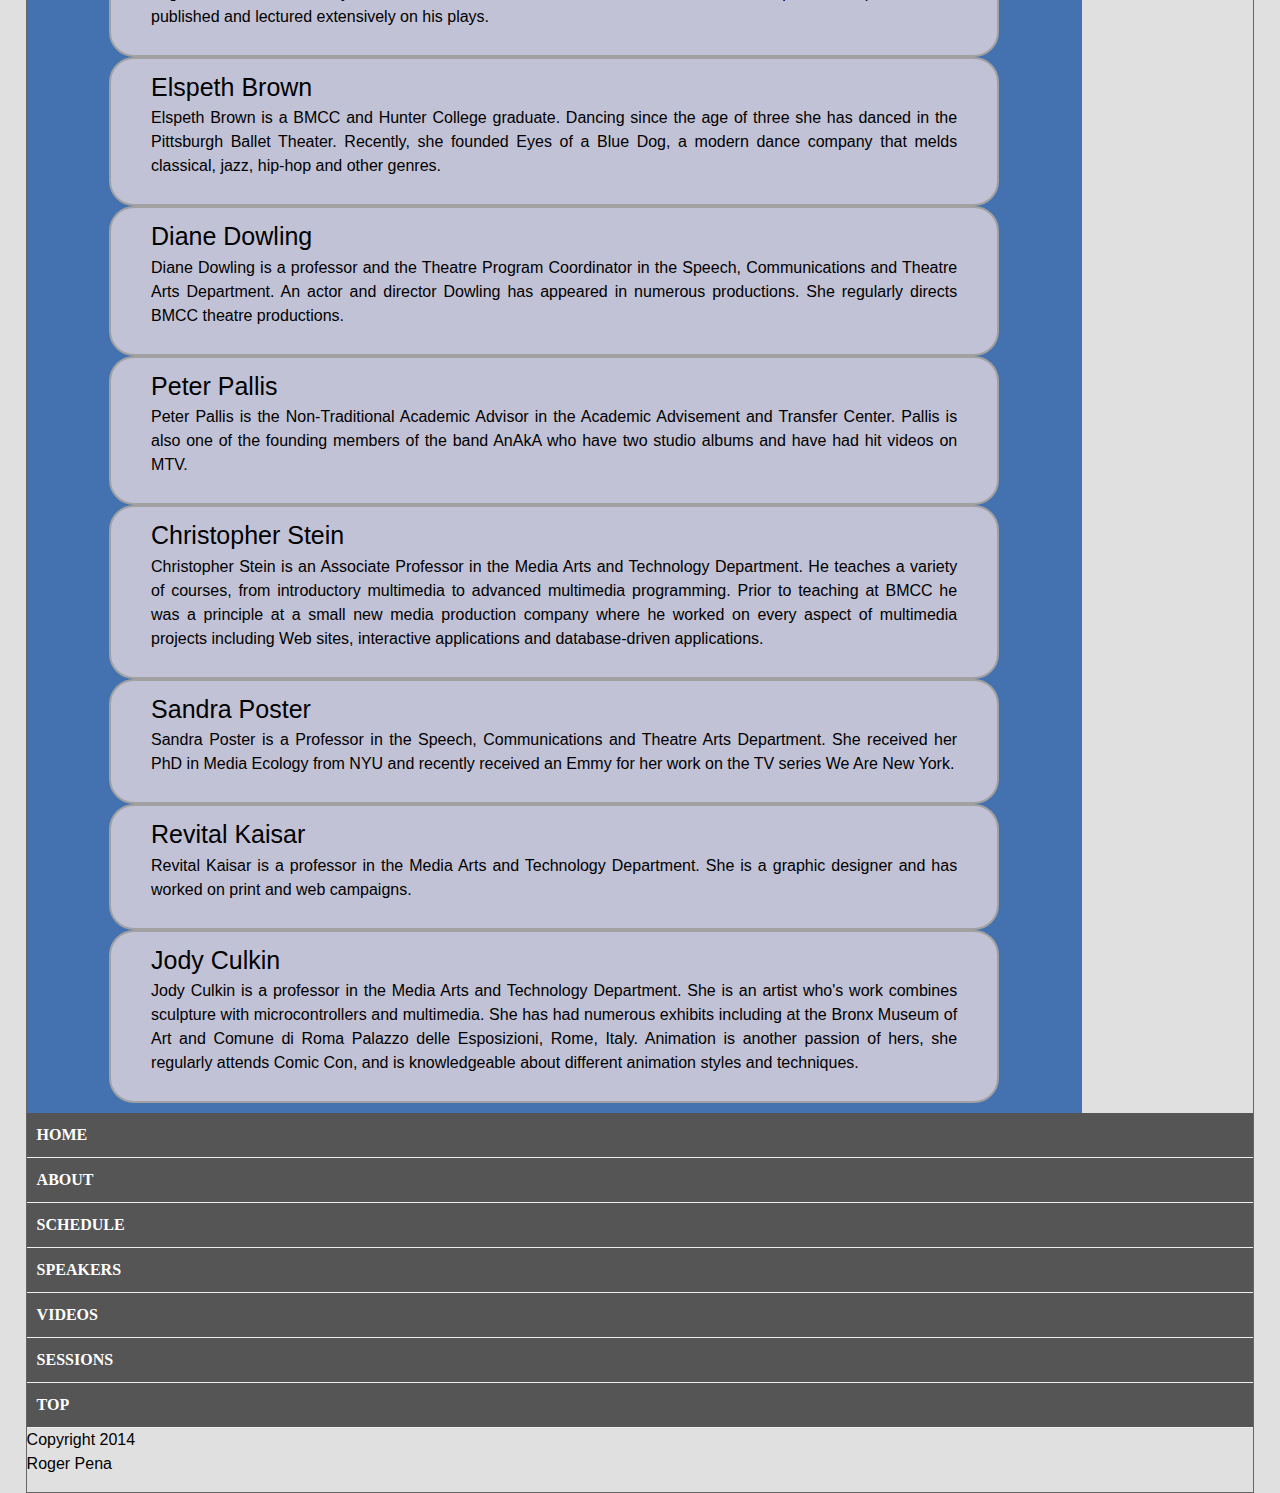
<file: speakers.html>
<!doctype html>
<html lang="en">
<head>
<meta charset="utf-8">
<title>Careers in the Creative Arts: Speakers</title>
<link rel="stylesheet" type="text/css" href="css/reset.css">
<link rel="stylesheet" type="text/css" href="css/style.css">

</head>
<body id="speakers">
<a name="top"></a>
<div class="menu">
    <a href="#main_nav">Menu</a>
</div>


<h1 class="main-header"> Careers in the Creative Arts: Speakers </h1>
<br>

<section class="track" id="creative">
	<h1 class="sub-header"> Creative Writing </h1>

	<div class="speakers">
		<h2>Bil Wright</h2>
		<p>Bil Wright is the author of the novels Sunday You Learn How to Box and One Foot in Love. His short fiction has appeared in many anthologies, including Black Silk, Shade and Black Like Us; his poetry has appears in the anthology, The Road Before Us. A member of the Dramatists Guild, his plays have been produced in the U.S. and Germany and are published in the collection, Tough Acts to Follow.
		</p>
	</div>


	<div class="speakers">
		<h2>Lois Elaine Griffith</h2>
		<p>Lois Griffith is a Professor in the English Department. She is one of the founding members of the internationally know Nuyorican Poet's Cafe. She continues to work with the Nuyorican to help others discover the power of poetry as she did and to bring new art outside of mainstream culture to light. She has had her plays produced and published poems, novels and short stories.
		</p>
		
	</div>
	

	<div class="speakers">
		<h2>Sheila Solomon Klass</h2>
		<p>Sheila Solomon Klass is a Professor Emerita in the English Department. She has a distinguished career teaching and writing for over 40 years. She is an extremely productive writer publishing 19 books and a number of articles. Her books include fiction and non-fiction often with strong, intriguing women as their heroines. The latest novel, Soldier’s Secret: The Secret Story of Deborah Sampson, is based on the true story of a woman who disguised herself as a man to fight in the American Revolutionary War.
		</p>
		
	</div>

	<div class="speakers">
		<h2>Robert Zweig</h2>
		<p>Robert Zweig is a professor in the English department. He has had a variety of publications in journals, encyclopedias and books. Recently he published a memoir titled Return to Naples: My Italian Bar Mitzvah and Other Discoveries about his life as an American child of Italian, German, and Jewish descent. He has also literally written a book on writing, published by Pearson. 
		</p>
		
	</div>

	<div class="speakers">
		<h2>Lisa Mellinger</h2>
		<p>Lisa is an adjunct professor in the Music and Art Department. An MFA in painting from the University of Texas, she is also a professional artist who has had several solo and group exhibitions including Almos Famous, Ortiz Gallery, San Antonio, Texas, and Spring, Eagle Rock Community Cultural Center, Los Angeles, CA. 
		</p>
		
	</div>

	<div class="speakers">
		<h2>Alizabeth Towery</h2>
		<p>Alizabeth Towery is a professor in the Music and Art Department. She is an artist and photographer with an MFA from the Visual Studies Workshop. She has taught at Parson School of Design and been a Senior Photography Editor at ABCNews.com.
		</p>
		
	</div>


	<div class="speakers">
		<h2>Malcolm Linton</h2>
		<p>Malcom Linton is a student at BMCC. He is also a photo and video journalist based in New York. His work has appeared in many of the world's leading magazines and newspapers including Time, Newsweek, the New York Times, the Washington Post, Paris Match and Der Stern. He as covered Africa, Europe and the Middle East.
		</p>
		
	</div>

	<div class="speakers">
		<h2>Sarah Haviland</h2>
		<p>Sarah Haviland is a professor in the Music and Art Department. her sculptures and installations have been exhibited nationally in museums and galleries.  She also creates public art that has been exhibited in public spaces across the country.
		</p>
		
	</div>

	<div class="speakers">
		<h2>Susana Powell</h2>
		<p>Susana Powell is the chair of the Speech, Communications and Theatre Department.  She has a bachelor of art degree at Bristol University, and a doctorate at the CUNY Graduate Center. A Shakespearean expert she has published and lectured extensively on his plays.
		</p>
		
	</div>

	<div class="speakers">
		<h2>Elspeth Brown</h2>
		<p>Elspeth Brown is a BMCC and Hunter College graduate. Dancing since the age of three she has danced in the Pittsburgh Ballet Theater. Recently, she founded Eyes of a Blue Dog, a modern dance company that melds classical, jazz, hip-hop and other genres.  

		</p>
		
	</div>

	<div class="speakers">
		<h2>Diane Dowling</h2>
		<p>Diane Dowling is a professor and the Theatre Program Coordinator in the Speech, Communications and Theatre Arts Department. An actor and director Dowling has appeared in numerous productions. She regularly directs BMCC theatre productions.
		</p>
		
	</div>

	<div class="speakers">
		<h2>Peter Pallis</h2>
		<p>Peter Pallis is the Non-Traditional Academic Advisor in the Academic Advisement and Transfer Center. Pallis is also one of the founding members of the band AnAkA who have two studio albums and have had hit videos on MTV. 

		</p>
		
	</div>

	<div class="speakers">
		<h2>Christopher Stein</h2>
		<p>Christopher Stein is an Associate Professor in the Media Arts and Technology Department. He teaches a variety of courses, from introductory multimedia to advanced multimedia programming. Prior to teaching at BMCC he was a principle at a small new media production company where he worked on every aspect of multimedia projects including Web sites, interactive applications and database-driven applications. 

		</p>
		
	</div>

	<div class="speakers">
		<h2>Sandra Poster</h2>
		<p>Sandra Poster is a Professor in the Speech, Communications and Theatre Arts Department. She received her PhD in Media Ecology from NYU and recently received an Emmy for her work on the TV series We Are New York.  

		</p>
		
	</div>

	<div class="speakers">
		<h2>Revital Kaisar</h2>
		<p>Revital Kaisar is a professor in the Media Arts and Technology Department. She is a graphic designer and has worked on print and web campaigns.   

		</p>
		
	</div>

	<div class="speakers">
		<h2>Jody Culkin</h2>
		<p>Jody Culkin is a professor in the Media Arts and Technology Department. She is an artist who's work combines sculpture with microcontrollers and multimedia. She has had numerous exhibits including at the Bronx Museum of Art and Comune di Roma Palazzo delle Esposizioni, Rome, Italy. Animation is another passion of hers, she regularly attends Comic Con, and is knowledgeable about different animation styles and techniques.  

		</p>
		
	</div>
</section>

<a name="main_nav"></a> 
<nav id="main_nav" >
  <ul>
      <li id="active"> <a href="index.html">home</a> </li>
<li> <a href="about.html">About</a> </li>
<li> <a href="schedule.html">Schedule</a> </li>
<li> <a href="speakers.html">Speakers</a> </li>
<li> <a href="videos.html">Videos</a> </li>
<li> <a href="session.html">Sessions</a> </li>

      <li><a href="#top" class="top">Top</a></li>
  </ul>
</nav><!--end main_nav -->  

<footer>
	<footer>
<P>Copyright 2014
<br>Roger Pena</P>
</footer>

</footer>

</body>
</html>
</file>
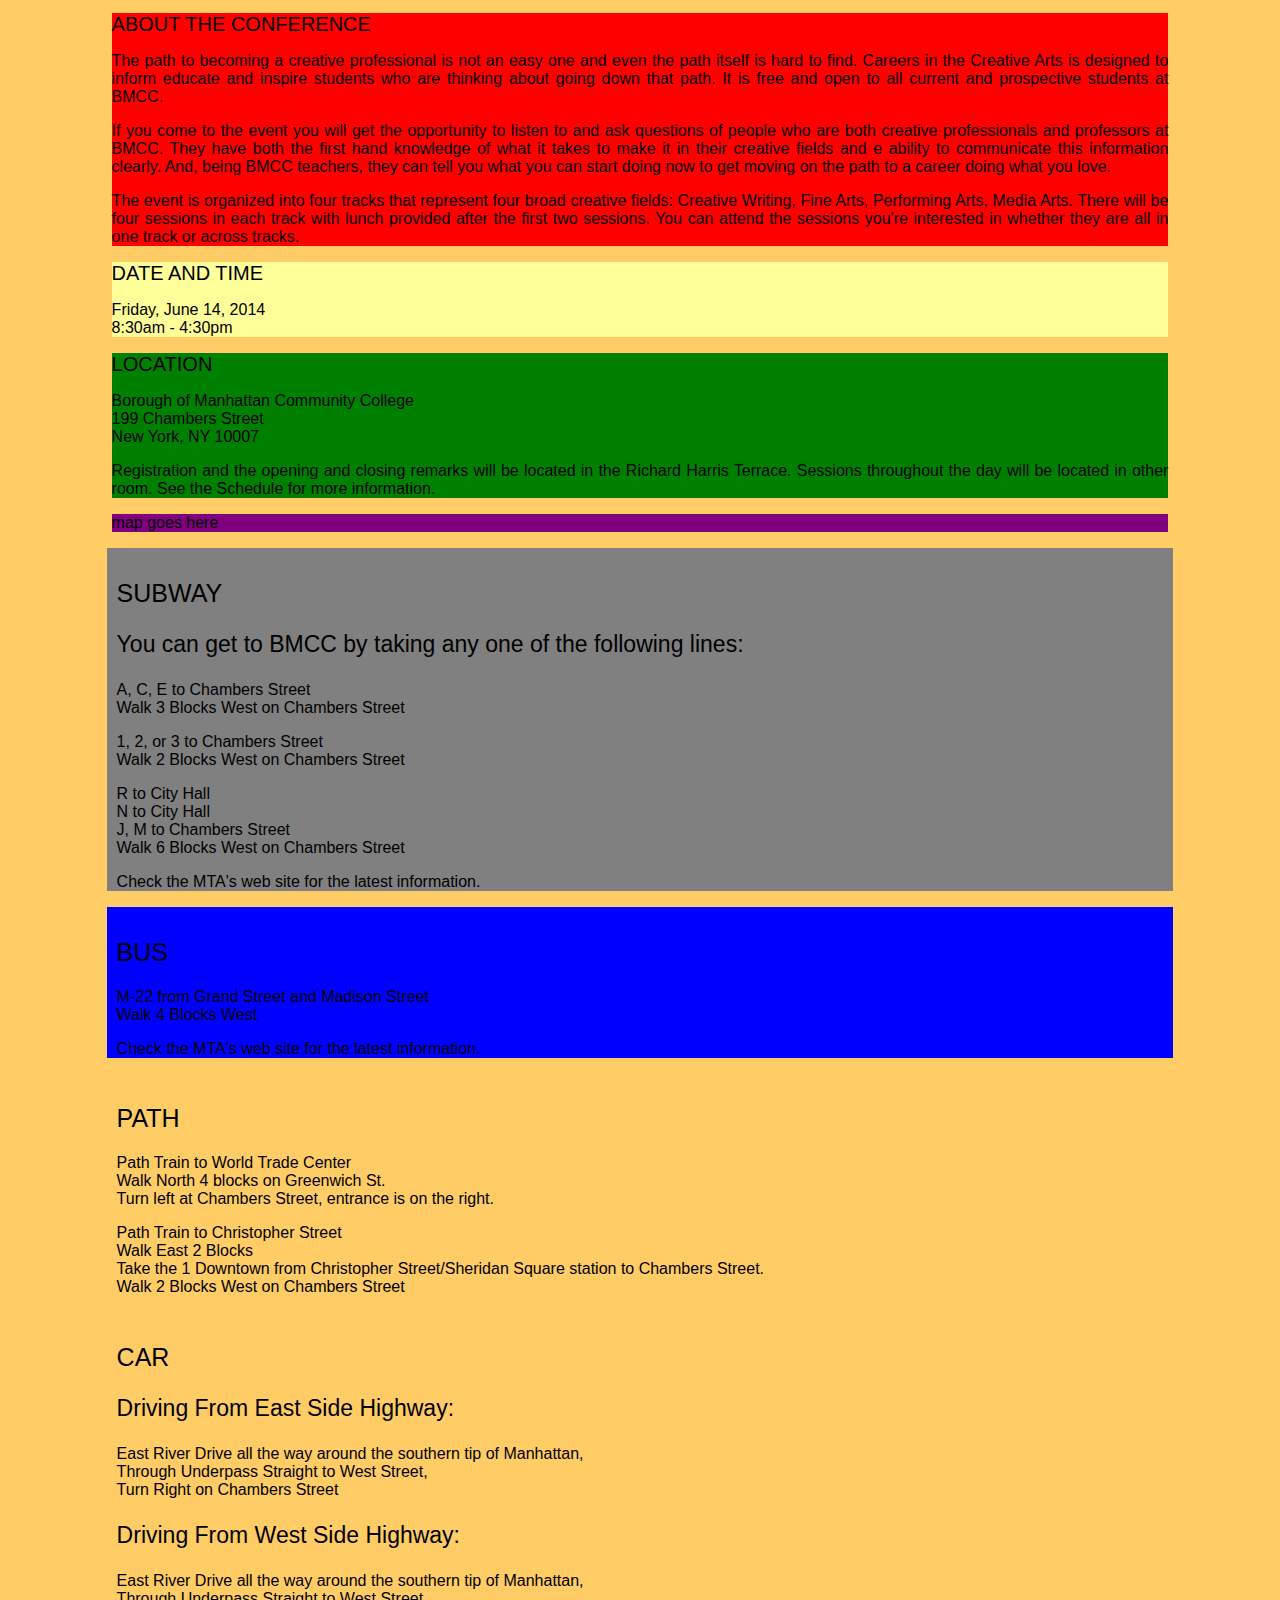
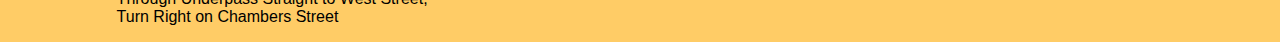
<file: About/about.html>
<!doctype html>
<html lang="en">
	<head>
		<meta charset="UTF-8">
		<title>RWD First Examples</title>
		<link rel="stylesheet" href="css/about.css">
		
	</head>
	<body>
		<div class="conference">
			<h1>ABOUT THE CONFERENCE</h1>
				<p>The path to becoming a creative professional is not an easy one and even the path itself is hard to find. Careers in the Creative Arts is designed to inform educate and inspire students who are thinking about going down that path. It is free and open to all current and prospective students at BMCC.</p>

				<p>If you come to the event you will get the opportunity to listen to and ask questions of people who are both creative professionals and professors at BMCC. They have both the first hand knowledge of what it takes to make it in their creative fields and e ability to communicate this information clearly.  And, being BMCC teachers, they can tell you what you can start doing now to get moving on the path to a career doing what you love.</p>

				<p>The event is organized into four tracks that represent four broad creative fields: Creative Writing, Fine Arts, Performing Arts, Media Arts. There will be four sessions in each track with lunch provided after the first two sessions. You can attend the sessions you're interested in whether they are all in one track or across tracks.</p>
		</div>



		<div class="date">
			<h1>DATE AND TIME</h1>

				<p>Friday, June 14, 2014<br>
				8:30am - 4:30pm</p>
		</div>



		<div class="location">
				<h1>LOCATION</h1>
					<p>Borough of Manhattan Community College<br>
					199 Chambers Street<br> 
					New York, NY 10007</p>

					<p>Registration and the opening and closing remarks will be located in the Richard Harris Terrace. Sessions throughout the day will be located in other room. See the Schedule for more information.</p>
		</div>

		

		<div class="map">
			<p>map goes here</p>
		</div>

		

		<div class="directions">
			<div class="directions-type subway">

				<div class="transport">
					<h2>SUBWAY</h2>
				</div>

					<div class="commute">
						<h3>You can get to BMCC by taking any one of the following lines:</h3>
							<p>A, C, E to Chambers Street<br> 
							Walk 3 Blocks West on Chambers Street</p>

							<p>1, 2, or 3 to Chambers Street<br>
							Walk 2 Blocks West on Chambers Street</p>

							<p>R to City Hall<br>
							N to City Hall<br>
							J, M to Chambers Street<br>
							Walk 6 Blocks West on Chambers Street</p>

							<p>Check the MTA's web site for the latest information.</p>
					</div>
			</div>



				<div class="directions-type bus">

					<div class="transport">
							<h2>BUS</h2>
					</div>
					
					<div class="commute">
						<p>M-22 from Grand Street and Madison Street<br>
						Walk 4 Blocks West</p>

						<p>Check the MTA's web site for the latest information.</p>
					</div>
				</div>

				


				<div class="directions-type path">

					<div class="transport">
						<h2>PATH</h2>
					</div>
					
					<div class="commute">
						<p>Path Train to World Trade Center<br>
							Walk North 4 blocks on Greenwich St.<br>
							Turn left at Chambers Street, entrance is on the right.</p>

						<p>Path Train to Christopher Street<br>
							Walk East 2 Blocks<br>
							Take the 1 Downtown from Christopher Street/Sheridan Square station to Chambers Street.<br> 
							Walk 2 Blocks West on Chambers Street</p>		
					</div>
				</div>

				<div class="directions-type car">

				<div class="transport">
						<h2>CAR</h2>
				</div>
				
				<div class="commute">
					<h3>Driving From East Side Highway:</h3>
						<p>East River Drive all the way around the southern tip of Manhattan,<br>
						Through Underpass Straight to West Street,<br>
						Turn Right on Chambers Street</p>

					<h3>Driving From West Side Highway:</h3>
						<p>East River Drive all the way around the southern tip of Manhattan,<br>
						Through Underpass Straight to West Street,<br>
						Turn Right on Chambers Street</p>
				</div>

			</div>

			
		</div>

	</body>

</html>
</file>
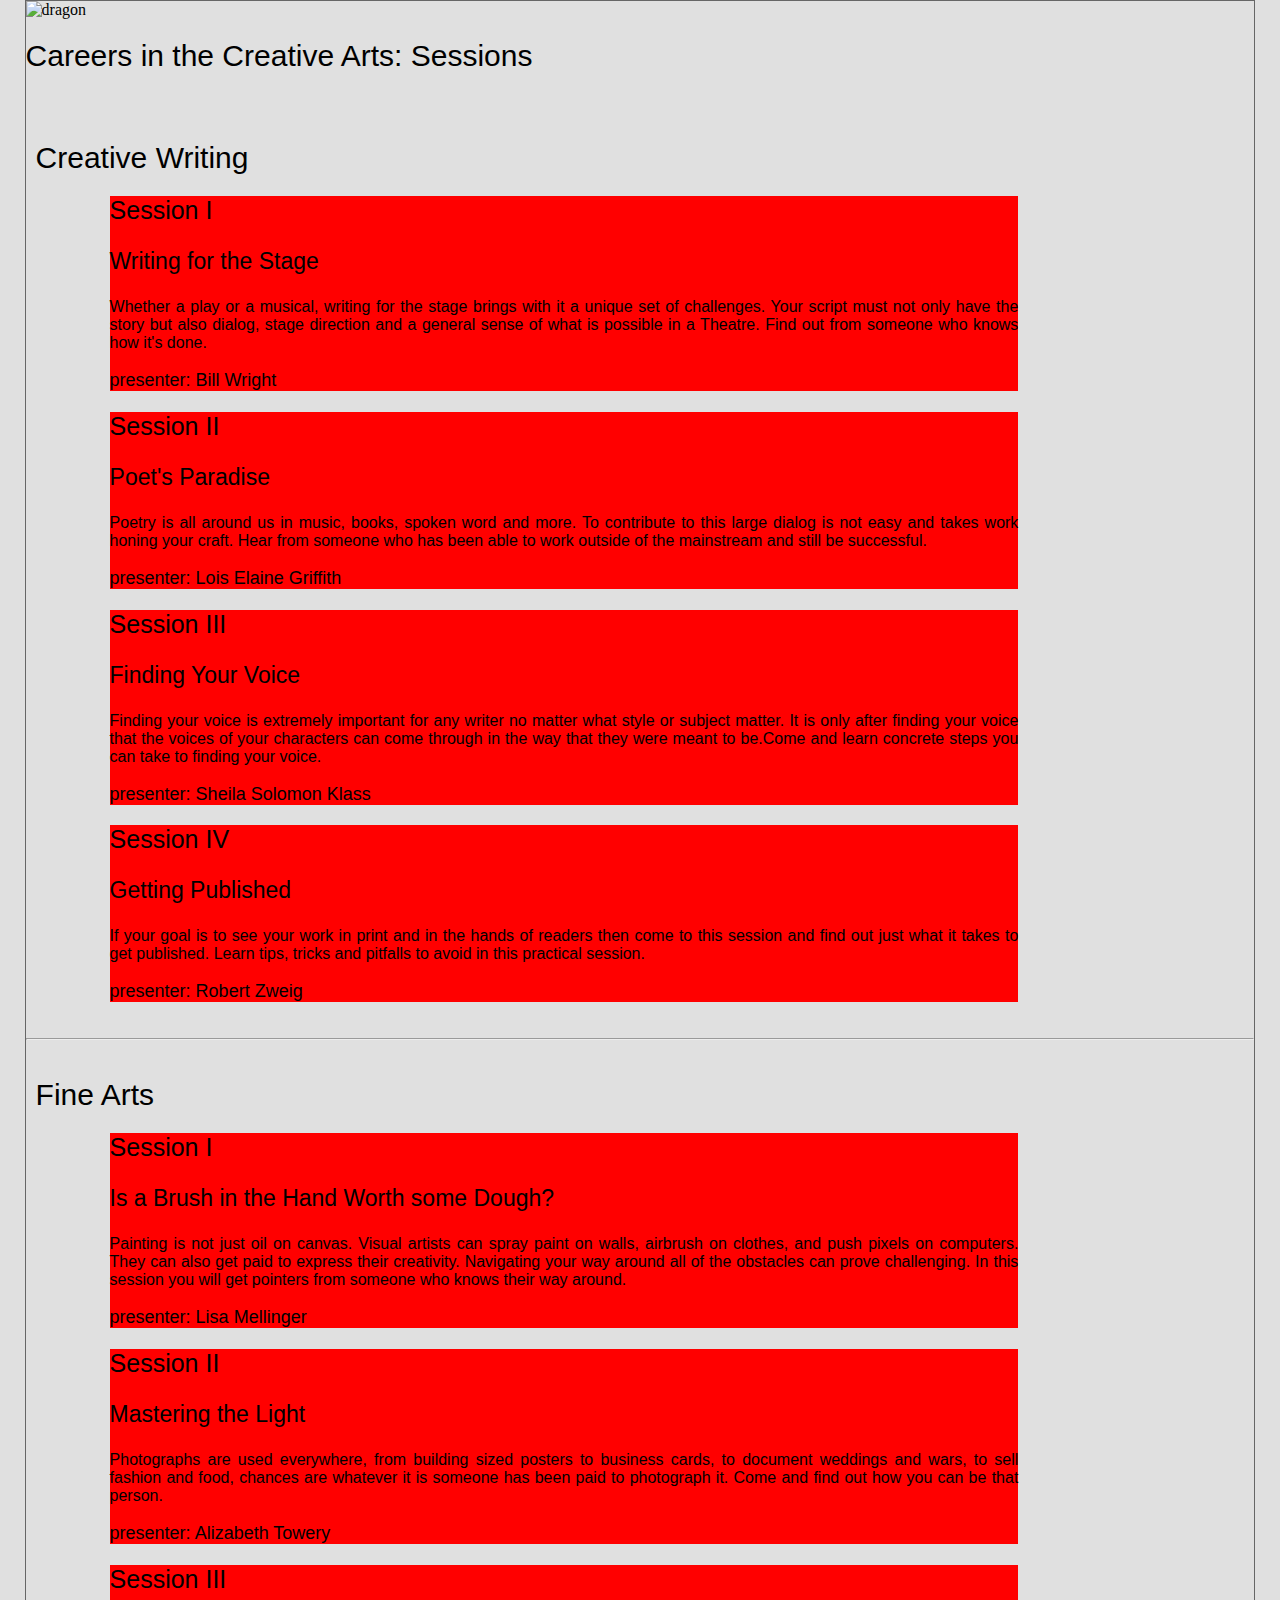
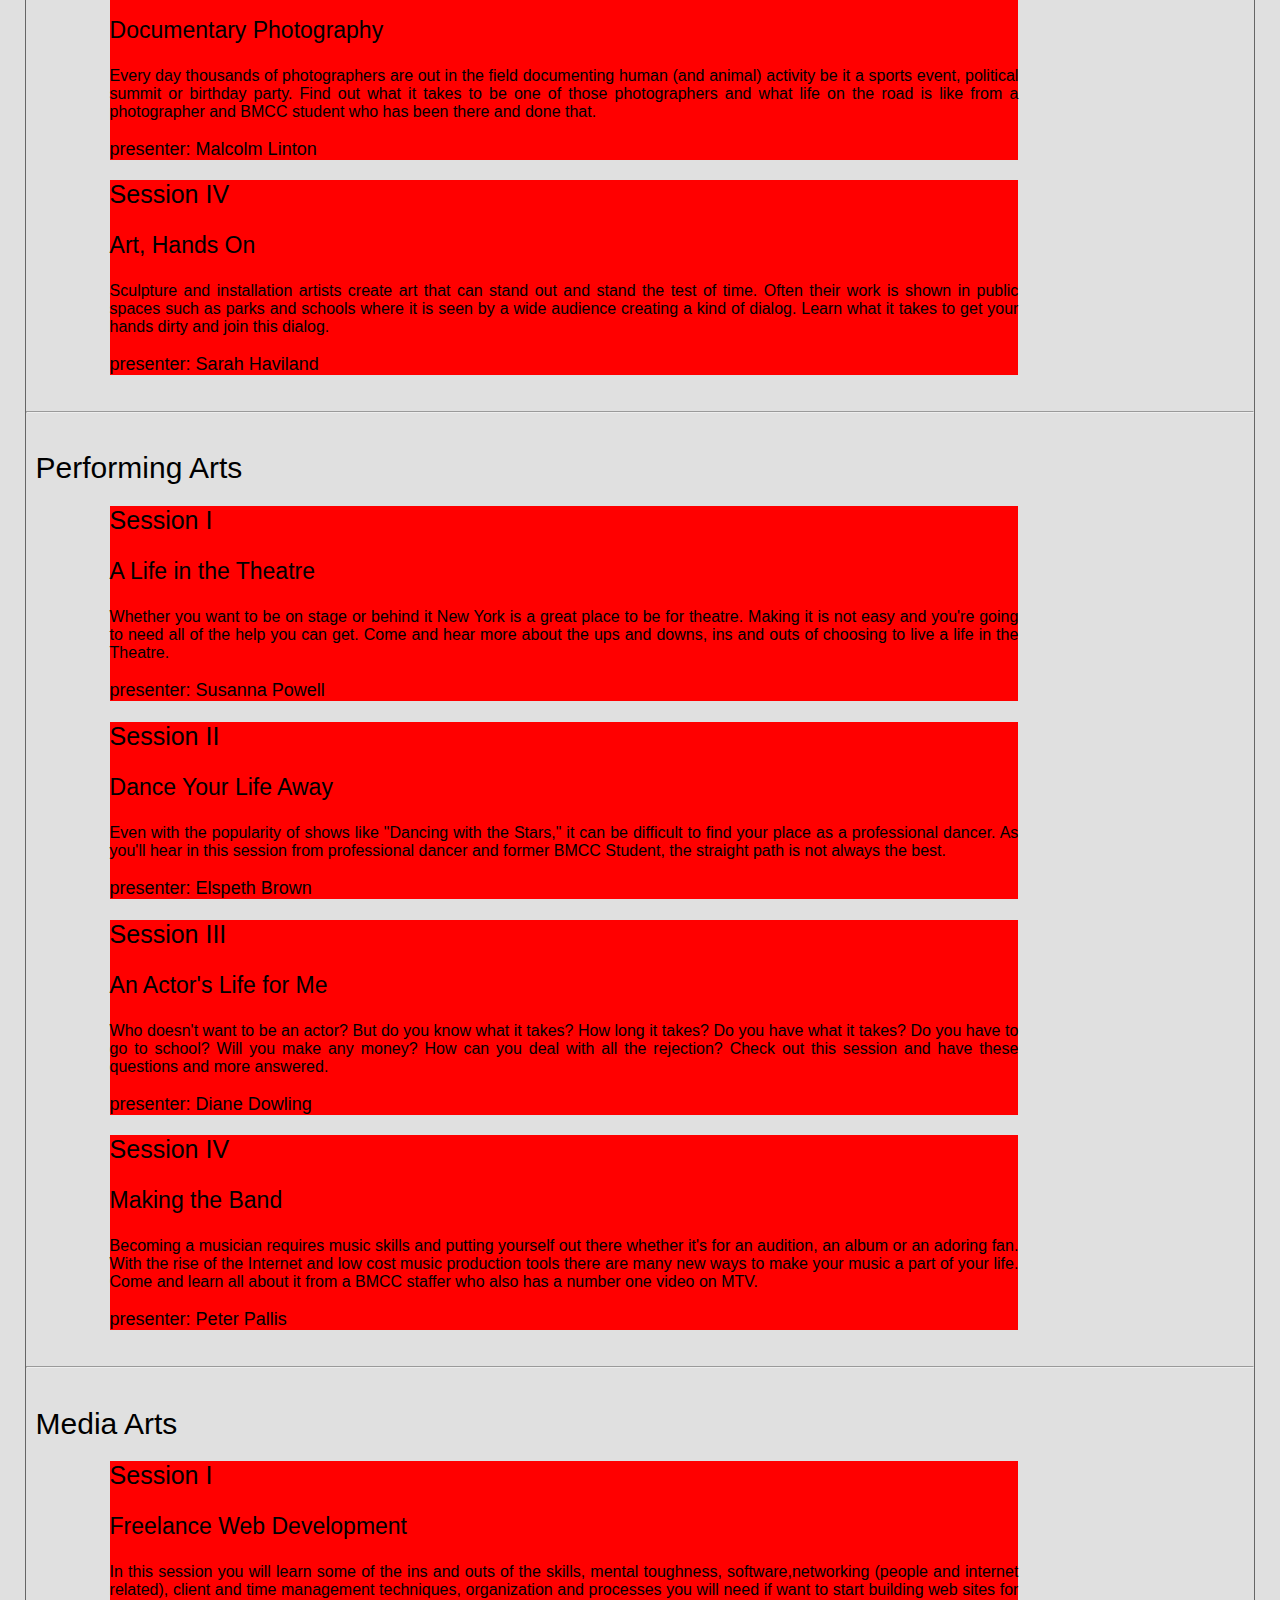
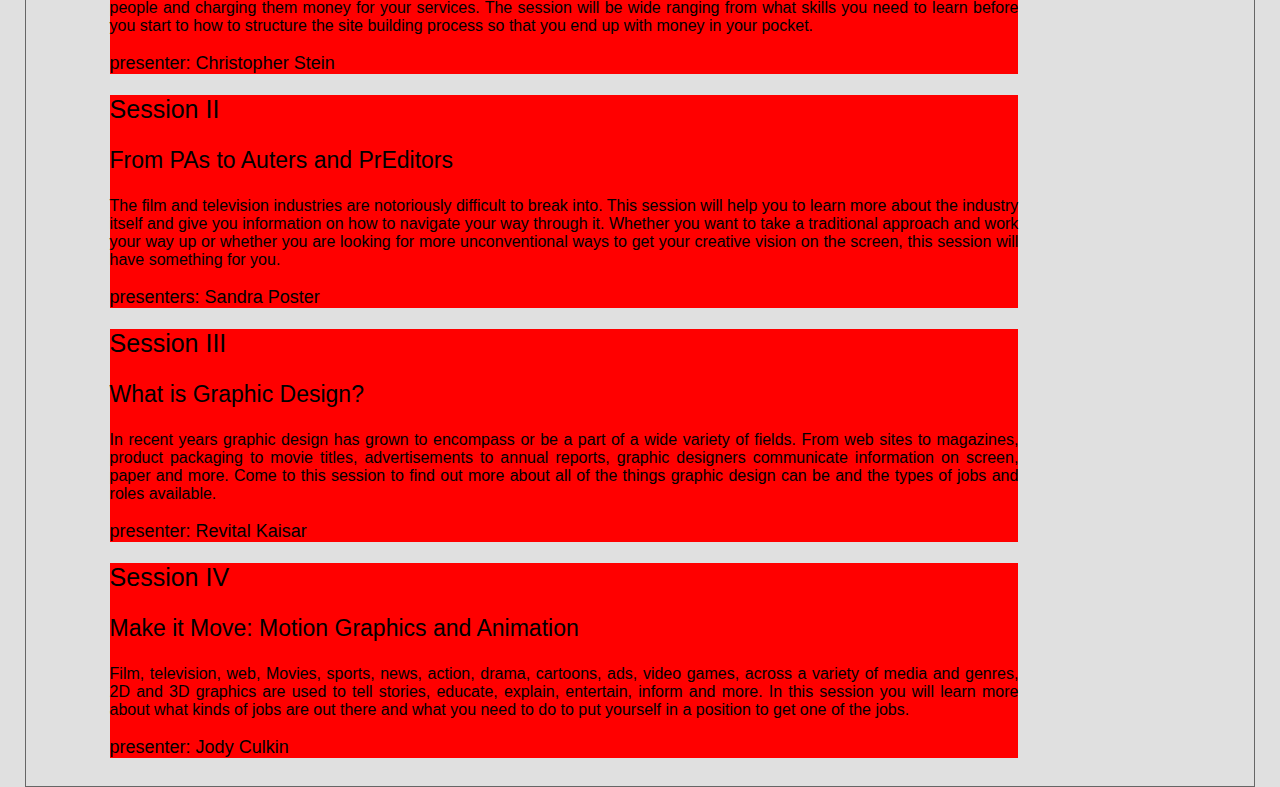
<file: Sessions/sessions.html>
<!doctype html>
<html lang="en">
<head>
<meta charset="utf-8">
<title>Careers in the Creative Arts: Sessions</title>
<link rel="stylesheet" type="text/css" href="css/sessions.css">

</head>
<body>

<div class="image">
	<img scr="http://6269-9001.zippykid.netdna-cdn.com/wp-content/uploads/2013/08/Dragons-Wallpaper.jpg" alt="dragon" width="500 px" height="400 px">
</div>

<h1> Careers in the Creative Arts: Sessions </h1>
<br>

<section class="track" id="creative">
	<h1> Creative Writing </h1>

	<div class="session">
		<h2>Session I</h2>
		<h3 class="topic">Writing for the Stage</h3>
		<p>Whether a play or a musical, writing for the stage brings with it a unique set of challenges. Your script must not only have the story but also dialog, stage direction and a general sense of what is possible in a Theatre. Find out from someone who knows how it's done.</p>

		<p class="presenter">presenter: <span class="name">Bill Wright </span> </p>
	</div>
	

	<div class="session">
		<h2>Session II</h2>
		<h3 class="topic">Poet's Paradise</h3>
		<p>Poetry is all around us in music, books, spoken word and more. To contribute to this large dialog is not easy and takes work honing your craft. Hear from someone who has been able to work outside of the mainstream and still be successful.</p>
		<p class="presenter">presenter: <span class="name">Lois Elaine Griffith </span> </p>

	</div>

	<div class="session">
		<h2>Session III</h2>
		<h3 class="topic">Finding Your Voice</h3>
		<p>Finding your voice is extremely important for any writer no matter what style or subject matter. It is only after finding your voice that the voices of your characters can come through in the way that they were meant to be.Come and learn concrete steps you can take to finding your voice.</p>
		<p class="presenter">presenter: <span class="name">Sheila Solomon Klass </span> </p>
	</div>

	<div class="session">
		<h2>Session IV</h2>
		<h3 class="topic">Getting Published</h3>
		<p>If your goal is to see your work in print and in the hands of readers then come to this session and find out just what it takes to get published. Learn tips, tricks and pitfalls to avoid in this practical session.</p>
		<p class="presenter">presenter: <span class="part1pres">Robert Zweig  </span> </p>
	</div>
</section>

<hr>

<section class="track" id="fine">

	<h1> Fine Arts </h1>

	<div class="session">
		<h2>Session I</h2>
		<h3 class="topic">Is a Brush in the Hand Worth some Dough?</h3>

		<p>Painting is not just oil on canvas. Visual artists can spray paint on walls, airbrush on clothes, and push pixels on computers. They can also get paid to express their creativity. Navigating your way around all of the obstacles can prove challenging. In this session you will get pointers from someone who knows their way around. </p>
		<p class="presenter">presenter: <span class="name">Lisa Mellinger </span> </p>
	</div>

	<div class="session">
		<h2>Session II</h2>
		<h3 class="topic">Mastering the Light</h3>

		<p>Photographs are used everywhere, from building sized posters to business cards, to document weddings and wars, to sell fashion and food, chances are whatever it is someone has been paid to photograph it. Come and find out how you can be that person.</p>
		<p class="presenter">presenter: <span class="name">Alizabeth Towery </span> </p>
	</div>

	<div class="session">
		<h2>Session III</h2>
		<h3 class="topic">Documentary Photography</h3>
		<p>Every day thousands of photographers are out in the field documenting human (and animal) activity be it a sports event, political summit or birthday party. Find out what it takes to be one of those photographers and what life on the road is like from a photographer and BMCC student who has been there and done that.</p>
		<p class="presenter">presenter: <span class="name">Malcolm Linton </span> </p>
	</div>
	

	<div class="session">
		<h2>Session IV</h2>
		<h3 class="topic">Art, Hands On</h3>
		<p>Sculpture and installation artists create art that can stand out and stand the test of time. Often their work is shown in public spaces such as parks and schools where it is seen by a wide audience creating a kind of dialog. Learn what it takes to get your hands dirty and join this dialog.</p>
		<p class="presenter">presenter: <span class="name">Sarah Haviland </span> </p>
	</div>
</section>	

<hr>


<section class="track" id="performing">
	<h1> Performing Arts </h1>

	<div class="session">
		<h2>Session I</h2>
		<h3 class="topic">A Life in the Theatre </h3>
		<p>Whether you want to be on stage or behind it New York is a great place to be for theatre. Making it is not easy and you're going to need all of the help you can get. Come and hear more about the ups and downs, ins and outs of choosing to live a life in the Theatre.</p>
		<p class="presenter">presenter: <span class="name">Susanna Powell </span> </p>
	</div>

	<div class="session">
		<h2>Session II</h2>
		<h3 class="topic">Dance Your Life Away </h3>
		<p>Even with the popularity of shows like "Dancing with the Stars," it can be difficult to find your place as a professional dancer. As you'll hear in this session from professional dancer and former BMCC Student, the straight path is not always the best.</p>
		<p class="presenter">presenter: <span class="name">Elspeth Brown </span> </p>
	</div>

	<div class="session">
		<h2>Session III</h2>

		<h3 class="topic">An Actor's Life for Me </h3>
		<p>Who doesn't want to be an actor? But do you know what it takes? How long it takes? Do you have what it takes? Do you have to go to school? Will you make any money? How can you deal with all the rejection? Check out this session and have these questions and more answered.</p>
		<p class="presenter">presenter: <span class="name">Diane Dowling </span> </p>
	</div>

	<div class="session">
		<h2>Session IV</h2>
		<h3 class="topic">Making the Band </h3>
		<p>Becoming a musician requires music skills and putting yourself out there whether it's for an audition, an album or an adoring fan. With the rise of the Internet and low cost music production tools there are many new ways to make your music a part of your life. Come and learn all about it from a BMCC staffer who also has a number one video on MTV. </p>
		<p class="presenter">presenter: <span class="name">Peter Pallis </span> </p>
	</div>
</section>

<hr>


<section class="track" id="performing">
	<h1> Media Arts </h1>

	<div class="session">
		<h2>Session I</h2>
		<h3 class="topic">Freelance Web Development </h3>
		<p>In this session you will learn some of the ins and outs of the skills, mental toughness, software,networking (people and internet related), client and time management techniques, organization and processes you will need if want to start building web sites for people and charging them money for your services. The session will be wide ranging from what skills you need to learn before you start to how to structure the site building process so that you end up with money in your pocket.</p>
		<p class="presenter">presenter: <span class="name">Christopher Stein </span> </p>
	</div>

	<div class="session">
		<h2>Session II</h2>
		<h3 class="topic">From PAs to Auters and PrEditors </h3>
		<p>The film and television industries are notoriously difficult to break into. This session will help you to learn more about the industry itself and give you information on how to navigate your way through it. Whether you want to take a traditional approach and work your way up or whether you are looking for more unconventional ways to get your creative vision on the screen, this session will have something for you.</p>
		<p class="presenter">presenters: <span class="name">Sandra Poster </span> </p>
	</div>
	

	<div class="session">
		<h2>Session III</h2>
		<h3 class="topic">What is Graphic Design? </h3>
		<p>In recent years graphic design has grown to encompass or be a part of a wide variety of fields. From web sites to magazines, product packaging to movie titles, advertisements to annual reports, graphic designers communicate information on screen, paper and more. Come to this session to find out more about all of the things graphic design can be and the types of jobs and roles available.</p>
		<p class="presenter">presenter: <span class="name">Revital Kaisar </span> </p>
	</div>

	<div class="session">
		<h2>Session IV</h2>
		<h3 class="topic">Make it Move: Motion Graphics and Animation </h3>
		<p>Film, television, web, Movies, sports, news, action, drama, cartoons, ads, video games, across a variety of media and genres, 2D and 3D graphics are used to tell stories, educate, explain, entertain, inform and more. In this session you will learn more about what kinds of jobs are out there and what you need to do to put yourself in a position to get one of the jobs.</p>
		<p class="presenter">presenter: <span class="name">Jody Culkin </span> </p>
	</div>
</section>

</body>
</html>
</file>
<file: css/style.css>
/* apply a natural box layout model to all elements */
*, *:before, *:after {
-moz-box-sizing: border-box;
-webkit-box-sizing: border-box;
box-sizing: border-box;
}

img,video{
width: auto;
max-width: 100%;
height: auto;
}


body {
width:96%;
margin:0 auto;
border:1px solid #666;
background-color: #E0E0E0;
font-size: 100%;
line-height: 1.5;
font-family: ;
}

header
{
		margin:auto;
		width:86%;
		background-color:red;
		border:2px solid #a1a1a1;
		padding:10px 40px; 
		background:#C2C2D6;
		border-radius:25px;
		font-size: 1.5em;
}


h1

	{	
		font-family: Myriad Pro, Trebuchet MS, Tahoma, Arial, Verdana;
		font-size:30px;
		font-weight: normal;
		color:black;
		text-align:justify;
		text-indent:0px;
		text-decoration:none;
	}

h1.main-header
	
	{
		margin:auto;
		width:86%;
		border:2px solid #a1a1a1;
		padding:10px 40px; 
		/*background:#C2C2D6;*/
		border-radius:25px;
		font-size: 1.5em;

		width:86%;
	background-color: #4471AF;
	padding: 10px
	}

h1.sub-header

{
		margin:auto;
		width:86%;
		background-color:red;
		border:2px solid #a1a1a1;
		padding:10px 40px; 
		background:#C2C2D6;
		border-radius:25px;
		font-size: 3em;
	}
h2

	{	
		font-family: Myriad Pro, Trebuchet MS, Tahoma, Arial, Verdana;
		font-size:25px;
		font-weight: normal;
		color:black;
		text-align:justify;
		text-indent:0px;
		text-decoration:none;
	}

h3

	{	
		font-family: Myriad Pro, Trebuchet MS, Tahoma, Arial, Verdana;
		font-size:23px;
		font-weight: normal;
		color:black;
		text-align:justify;
		text-indent:0px;
		text-decoration:none;
	}
	
p
	{	
		font-family: Myriad Pro, Trebuchet MS, Tahoma, Arial, Verdana;
		font-size:16px;
		font-weight: normal;
		color:black;
		text-align:justify;
		text-indent:0px;
		text-decoration:none;
		margin-bottom: 1em;
	}


	/* =======================================
Sessions page
======================================= */
p.presenter

	{	
		font-family: Myriad Pro, Trebuchet MS, Tahoma, Arial, Verdana;
		font-size:18px;
		font-weight: normal;
		color:black;
		text-align:justify;
		text-indent:0px;
		text-decoration:none;
	}

.track{
	width:86%;
	background-color: #4471AF;
	padding: 10px
	;
}

.session {
margin:auto;
width:86%;
border:2px solid #a1a1a1;
padding:10px 40px; 
background:#C2C2D6;
border-radius:25px;

}

.conference{
margin:auto;
width:86%;
background-color:red;
border:2px solid #a1a1a1;
padding:10px 40px; 
background:#C2C2D6;
border-radius:25px;
}

	/* =======================================
speakers page
======================================= */
/*xbody#speakers{*/
	
.intro{
	margin:auto;
width:86%;
background-color:red;
border:2px solid #a1a1a1;
padding:10px 40px; 
background:#C2C2D6;
border-radius:25px;
}

}
.track{
	width:86%;
	background-color: #E0E0E0;
	padding: 10px
	;
}

.speakers {
margin:auto;
width:86%;
border:2px solid #a1a1a1;
padding:10px 40px; 
background:#C2C2D6;
border-radius:25px;
}

/* =======================================
About page
======================================= */
.directions{
	
}
.directions h2{
	text-transform: uppercase;
}

.directions-type{
	margin:auto;
width:86%;
border:2px solid #a1a1a1;
padding:10px 40px; 
background:#C2C2D6;
border-radius:25px;
}


.location {
margin:auto;
width:86%;
border:2px solid #a1a1a1;
padding:10px 40px; 
background:#C2C2D6;
border-radius:25px;
	}

.map {
margin:auto;
width:86%;
background-color:red;
border:2px solid #a1a1a1;
padding:10px 40px; 
background:#C2C2D6;
border-radius:25px;
	}

.subway {
margin:auto;
width:86%;
background-color:red;
border:2px solid #a1a1a1;
padding:10px 40px; 
background:#C2C2D6;
border-radius:25px;
	}

.bus{
	margin:auto;
width:86%;
background-color:red;
border:2px solid #a1a1a1;
padding:10px 40px; 
background:#C2C2D6;
border-radius:25px;
}
.date{
	margin:auto;
width:86%;
background-color:red;
border:2px solid #a1a1a1;
padding:10px 40px; 
background:#C2C2D6;
border-radius:25px;
}

/* ============================
* NAVIGATION 
* Modified from: http://webdesign.tutsplus.com/tutorials/   htmlcss-tutorials/a-simple-responsive-mobile-first-navigation/
* =============================*/  

#main_nav{
clear:both;
}  

#main_nav ul{
list-style: none;
}

#main_nav li a{
display:block;
color:#fff;
background-color: #555;
text-transform: uppercase;
padding: 0.625em; /* 10/16 */
text-decoration:none;
border-bottom: 1px solid #eee;
font-weight:900;
}

#main_nav li a:hover{
 color:#555;
background-color: #fff;
}

#main_nav li a:active{
color:#555;
background-color: #f90;
}  

/* menu button */
.menu a{
padding:0.5em 0.625em; /*10/16 */
background-color: #555;
background-color: rgba(60,60,60,.6);
border-radius:5px;
color: #fff;
text-decoration:none;
}

.menu a:hover{
color:#555;
background-color: #f90;
}

.menu{
margin-bottom:1em;
position:fixed;
float: right; 
}
</file>
<file: About/css/about.css>
*, *:before, *:after
{
-moz-box-sizing: border-box; -webkit-box-sizing;
}

body {
	width:96%;
	margin:0 auto;

	background-color: #FFCC66;
	}	

.conference{
	margin: auto;
	width:86%;
	background-color: red;
	margin:auto;
	}

.date {
	margin:auto;
	width:86%;
	background-color:#FFFF99;
	}





h1

	{	
		font-family: Myriad Pro, Trebuchet MS, Tahoma, Arial, Verdana;
		font-size:20px;
		font-weight: normal;
		color:black;
		text-align:justify;
		text-indent:0px;
		text-decoration:none;
	}

h2

	{	
		font-family: Myriad Pro, Trebuchet MS, Tahoma, Arial, Verdana;
		font-size:25px;
		font-weight: normal;
		color:black;
		text-align:justify;
		text-indent:0px;
		text-decoration:none;
	}

h3

	{	
		font-family: Myriad Pro, Trebuchet MS, Tahoma, Arial, Verdana;
		font-size:23px;
		font-weight: normal;
		color:black;
		text-align:justify;
		text-indent:0px;
		text-decoration:none;
	}
	
p
	{	
		font-family: Myriad Pro, Trebuchet MS, Tahoma, Arial, Verdana;
		font-size:16px;
		font-weight: normal;
		color:black;
		text-align:justify;
		text-indent:0px;
		text-decoration:none;
	}

p.presenter

	{	
		font-family: Myriad Pro, Trebuchet MS, Tahoma, Arial, Verdana;
		font-size:18px;
		font-weight: normal;
		color:black;
		text-align:justify;
		text-indent:0px;
		text-decoration:none;
	}


/* =======================================
About page
======================================= */
.directions{
	
}
.directions h2{
	text-transform: uppercase;
}

.directions-type{
	padding-left:10px;
	padding-top:10px;
	margin:auto;
	width:86%;
}


.location {
	margin:auto;
	width:86%;
	background-color:green;
	}

.map {
	margin:auto;
	width:86%;
	background-color:purple;
	}

.subway {

	background-color:gray;
	}

.bus{
	background-color:blue;
}

	/* =======================================
Sessions page
======================================= */





/* =======================================
Schedule page
======================================= */
</file>
<file: Sessions/css/sessions.css>
*, *:before, *:after
{
-moz-box-sizing: border-box; -webkit-box-sizing;
}

body {
width:96%;
margin:0 auto;
border:1px solid #666;
background-color: #E0E0E0;
}

.track{
	width:86%;
	background-color: #E0E0E0;
	padding: 10px
	;
}

.session {
margin:auto;
width:86%;
background-color:red;
;
}

h1

	{	
		font-family: Myriad Pro, Trebuchet MS, Tahoma, Arial, Verdana;
		font-size:30px;
		font-weight: normal;
		color:black;
		text-align:justify;
		text-indent:0px;
		text-decoration:none;
	}

h2

	{	
		font-family: Myriad Pro, Trebuchet MS, Tahoma, Arial, Verdana;
		font-size:25px;
		font-weight: normal;
		color:black;
		text-align:justify;
		text-indent:0px;
		text-decoration:none;
	}

h3

	{	
		font-family: Myriad Pro, Trebuchet MS, Tahoma, Arial, Verdana;
		font-size:23px;
		font-weight: normal;
		color:black;
		text-align:justify;
		text-indent:0px;
		text-decoration:none;
	}
	
p
	{	
		font-family: Myriad Pro, Trebuchet MS, Tahoma, Arial, Verdana;
		font-size:16px;
		font-weight: normal;
		color:black;
		text-align:justify;
		text-indent:0px;
		text-decoration:none;
	}

p.presenter

	{	
		font-family: Myriad Pro, Trebuchet MS, Tahoma, Arial, Verdana;
		font-size:18px;
		font-weight: normal;
		color:black;
		text-align:justify;
		text-indent:0px;
		text-decoration:none;
	}
</file>
